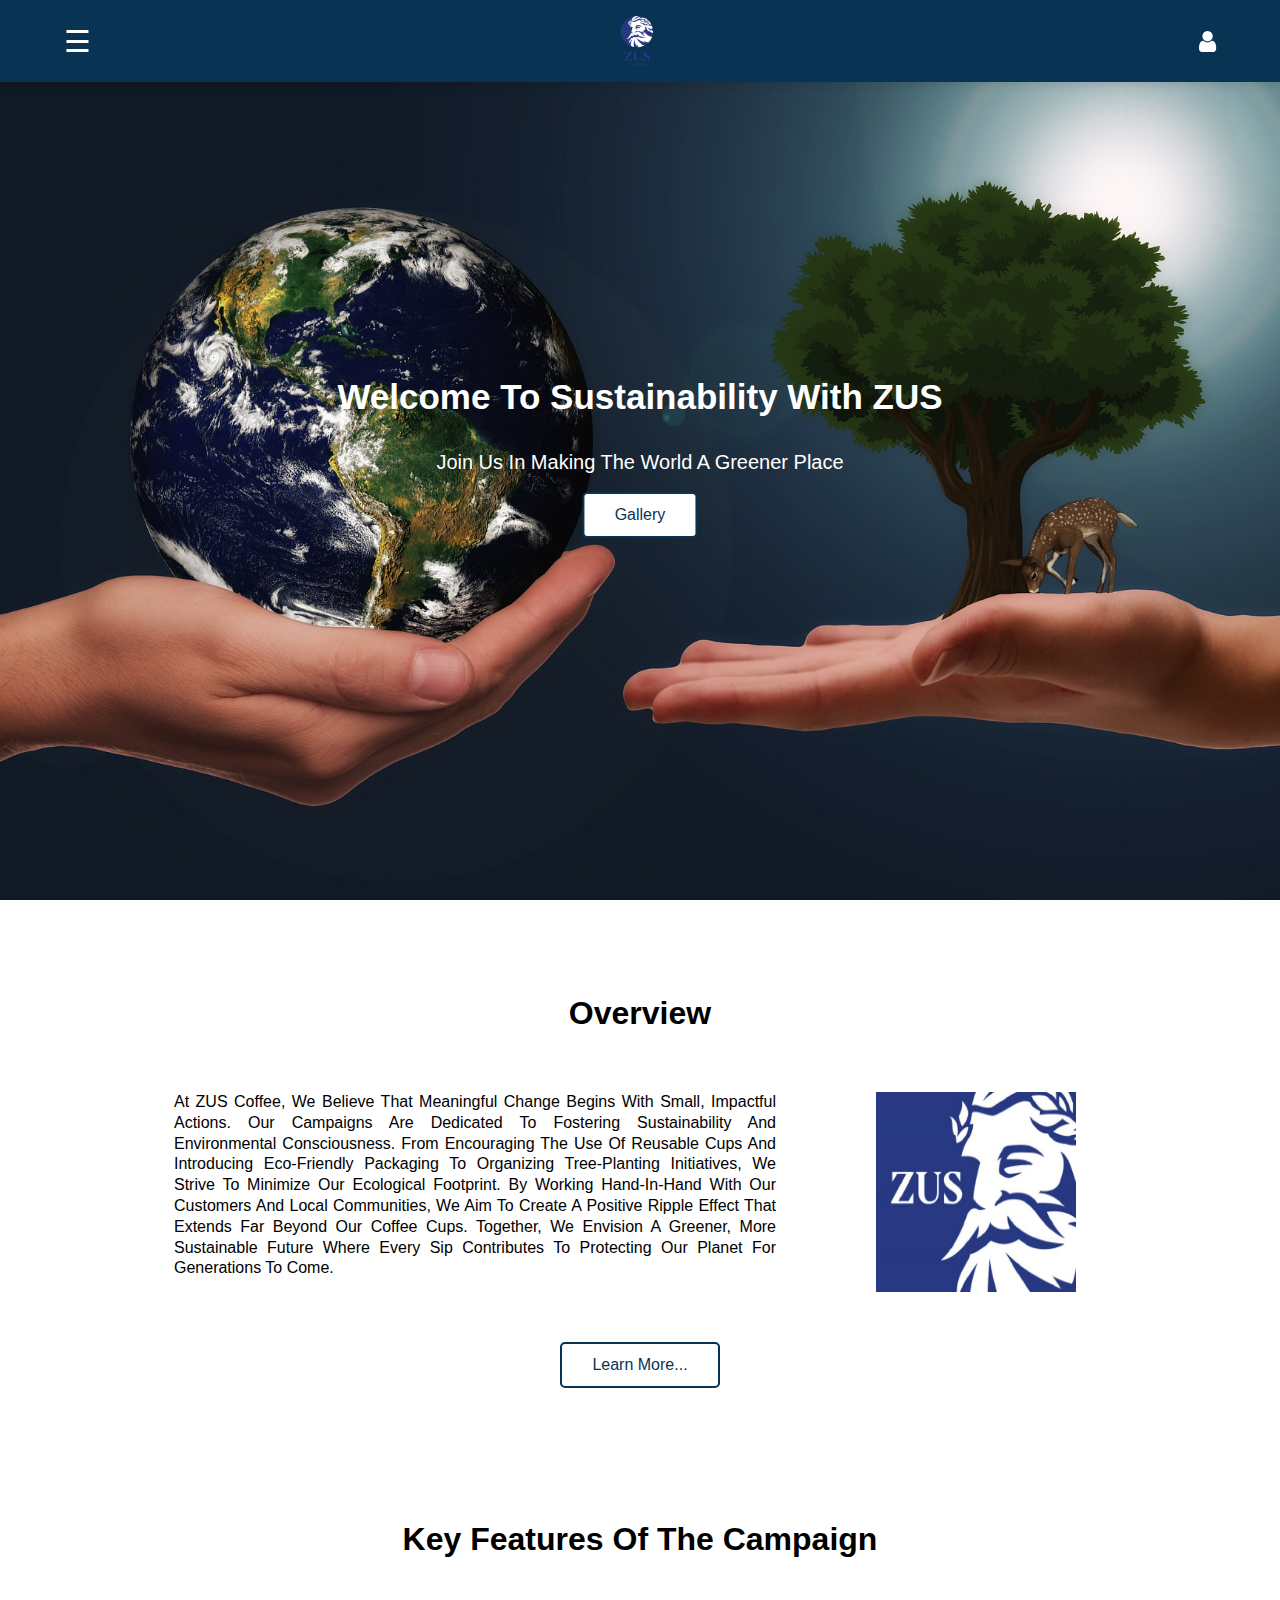
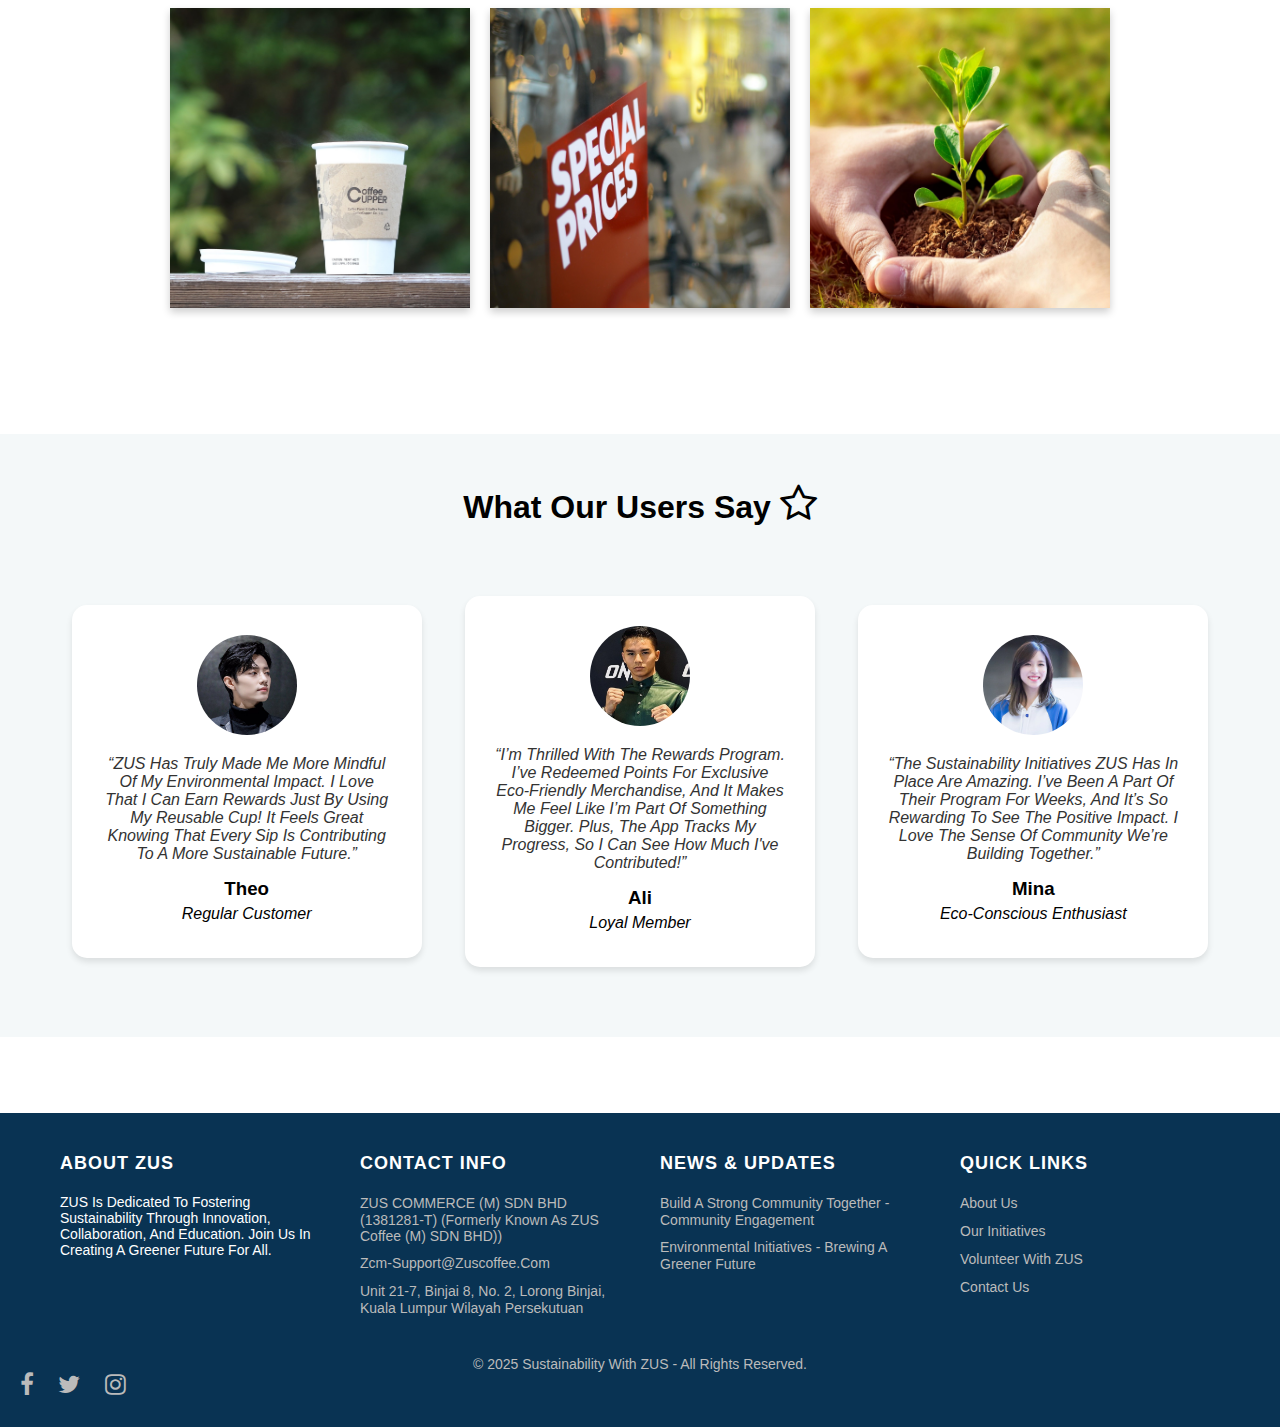
<file: index.html>
<html>
<head>
	<link rel="stylesheet" href="header-footer.css">
	<link href="https://fonts.googleapis.com/css2?family=Roboto:wght@400;700&display=swap" rel="stylesheet">
	<link rel="stylesheet" href="https://cdnjs.cloudflare.com/ajax/libs/font-awesome/4.7.0/css/font-awesome.min.css">
	<title>Sustainability with ZUS</title>
	<style>
		body {
            font-family: 'Roboto', sans-serif;
        }
	
		.hero-image {
		  background-image: url("header.jpg");
		  height: 100%;
		  background-position: center;
		  background-repeat: no-repeat;
		  background-size: cover;
		  position: relative;
		}

		.hero-text {
		  text-align: center;
		  position: absolute;
		  top: 50%;
		  left: 50%;
		  transform: translate(-50%, -50%);
		  color: white;
		}

		.gallery-btn {
			font-size: 16px; 
			padding: 12px 30px;
			background-color: #fff; 
			color: #093353; 
			border: 2px solid #093353; 
			border-radius: 5px;
			cursor: pointer;
			transition: all 0.3s ease-in-out;
		}

		.gallery-btn:hover {
			background-color: #093353; 
			color: white; 
			transform: scale(1.05);
			box-shadow: 0 5px 15px rgba(0, 0, 0, 0.2);
		}

        .flip-card-container {
          display: flex;
          justify-content: center;
          gap: 20px;
          margin: 50px 0;
        }

        .flip-card {
          background-color: transparent;
          width: 300px;
          height: 300px;
          perspective: 1000px;
        }

        .flip-card-inner {
          position: relative;
          width: 100%;
          height: 100%;
          text-align: center;
          transition: transform 0.6s;
          transform-style: preserve-3d;
          box-shadow: 0 4px 8px 0 rgba(0,0,0,0.2);
        }

        .flip-card:hover .flip-card-inner {
          transform: rotateY(180deg);
        }

    .flip-card-front, .flip-card-back {
       position: absolute;
       width: 100%;
       height: 100%;
       -webkit-backface-visibility: hidden;
       backface-visibility: hidden;
   }

    .flip-card-back {
		background: linear-gradient(to bottom, #ffffff, #f0f0f0);
		color: #333; 
		font-size: 14px;
		line-height: 1.5; 
		font-family: 'Roboto', sans-serif; 
		font-weight: 300; 
		padding: 20px; 
		border-radius: 8px; 
		box-shadow: 0px 4px 8px rgba(0, 0, 0, 0.1);
	}


    .flip-card-back {
		background-color: #2980b9;
        color: #333;
        transform: rotateY(180deg);
    }
		
	.row {
		display: flex; 
		gap: 20px; 
		justify-content: center; 
		padding: 20px; 
	}

    .column {
        padding: 40px;
        height: 300px; 
    }

    .left {
        width: 55%;
        background-color: #fff;
        color: black; 
		line-height: 1.3em
    }

    .right {
        width: 25%;
        background-color: #fff;
        color: black;
    }
		
		#div1 {
	  font-size:40px;
	}
	
	.review-card {
        transition: transform 0.3s ease;
    }

    .review-card:hover {
        transform: translateY(-10px);
    } 
	</style>
</head>

<body>
	<header>
		<div id="myNav" class="overlay">
			<a href="javascript:void(0)" class="closebtn" onclick="closeNav()">&times;</a>
			<div class="overlay-content">
				<a href="aboutus.html">About</a>
				<a href="initiatives.html">Our Initiatives</a>
				<a href="rewardprograms.html">Reward</a>
				<a href="contact.html">Contact</a>
			</div>
		</div>

		<span style="font-size:30px;cursor:pointer;color:white;" onclick="openNav()">&#9776;</span>

		<script>
			function openNav() {
				document.getElementById("myNav").style.height = "100%";
			}

			function closeNav() {
				document.getElementById("myNav").style.height = "0%";
			}
		</script>

		<div class="logo">
		<a href="index.html">
        <img src="Logo.png" alt="ZUS Coffee Logo">
		</a>
		</div>

		<div class="icons">
			<i class="fa fa-user"></i>
		</div>
		
	</header>
	
	<div class="hero-image">
		<div class="hero-text">
			<h1 style="font-size:35px; line-height: 2em;">Welcome to Sustainability with ZUS</h1>
			<p style="font-size:20px; line-height: 3em;">Join us in making the world a greener place</p>
			<a href="gallery.html">
            <button class="gallery-btn">Gallery</button>
        </a>
		</div>
	</div><br><br><br><br><br>

    <h2 style="color: black; font-size: 2rem; text-align: center;">Overview</h2>

    <div class="row">
    <div class="column left" style="text-align: justify">
        <p>At ZUS Coffee, we believe that meaningful change begins with small, impactful actions.
		Our campaigns are dedicated to fostering sustainability and environmental consciousness.
		From encouraging the use of reusable cups and introducing eco-friendly packaging to organizing 
		tree-planting initiatives, we strive to minimize our ecological footprint. By working hand-in-hand with 
		our customers and local communities, we aim to create a positive ripple effect that extends far beyond our 
		coffee cups. Together, we envision a greener, more sustainable future where every sip contributes to protecting 
		our planet for generations to come.</p>
    </div>
    <div class="column right">
        <div>
	        <img src="logo.jpg" alt="Avatar" style="width:200px;height:200px;">
	      </div>
    </div>
    </div>
	
	<div class="container" style="margin-top: -30px; display: flex; justify-content: center; align-items: center;">
    <a href="https://zuscoffee.com/our-story/" target="_blank">
        <button class="gallery-btn">Learn more...</button>
    </a>
	</div>
	
	<br><br><br><br><br><br><br>

	<h3 style="color: black; font-size: 2rem; text-align: center;">Key Features of the Campaign</h3>

	<div class="flip-card-container">
	  <div class="flip-card">
	    <div class="flip-card-inner">
	      <div class="flip-card-front">
	        <img src="paper cup.jpg" alt="cup" style="width:300px;height:300px;">
	      </div>
	      <div class="flip-card-back">
	        <h1 style="color: black; font-size: 1.5rem; text-align: center; margin-bottom: 20px;">Eco-Friendly Packaging</h1><br><br> 
	        <p>We’re transitioning to 100% biodegradable and recyclable materials to reduce waste.</p> 
	      </div>
	    </div>
	  </div>

	  <div class="flip-card">
	    <div class="flip-card-inner">
	      <div class="flip-card-front">
	        <img src="rebate.jpg" alt="cash" style="width:300px;height:300px;">
	      </div>
	      <div class="flip-card-back">
	        <h1>Reusable Incentives</h1><br><br> 
	        <p>Enjoy discounts and rewards when you bring your reusable cups or tumblers.</p> 
	      </div>
	    </div>
	  </div>

	  <div class="flip-card">
	    <div class="flip-card-inner">
	      <div class="flip-card-front">
	        <img src="plant.jpg" alt="tree" style="width:300px;height:300px;">
	      </div>
	      <div class="flip-card-back">
	        <h1>Community Engagement</h1><br><br> 
	        <p>Participate in workshops, clean-up drives, and tree-planting events to make a tangible difference.</p>
	      </div>
	    </div>
	  </div>
	</div><br><br><br><br>
	
	<table width="100%" cellspacing="0" cellpadding="0" style="text-align: center; background-color: #f4f8f9; padding: 50px;">
    <tr>
        <td colspan="3" style="padding-bottom: 50px;">
            <h2 style="color: black; font-size: 2rem; margin: 0;">What Our Users Say    <div id="div1" class="fa"></div></h2>
			
	<script>
	function ratestar() {
	  var a;
	  a = document.getElementById("div1");
	  a.innerHTML = "&#xf006;";
	  setTimeout(function () {
		  a.innerHTML = "&#xf123;";
		}, 1000);
	  setTimeout(function () {
		  a.innerHTML = "&#xf005;";
		}, 2000);
	}
	ratestar();
	setInterval(ratestar, 3000);
	</script>
	
        </td>
    </tr>
    <tr>
        <td style="padding: 20px;" class="review-card">
            <div style="background-color: white; border-radius: 15px; box-shadow: 0 4px 6px rgba(0, 0, 0, 0.1); padding: 30px; max-width: 350px; margin: 0 auto;">
                <img src="xiaozhan.jpg" alt="Avatar" style="width: 100px; height: 100px; border-radius: 50%; margin-bottom: 20px;">
                <p style="font-style: italic; color: #333;">“ZUS has truly made me more mindful of my environmental impact. I love that I can earn rewards just by using my reusable cup! It feels great knowing that every sip is contributing to a more sustainable future.”</p>
                <h3 style="margin: 15px 0 5px; color: black;">Theo</h3>
				<p style="color: black; margin: 5px 0; font-style: italic;">Regular Customer</p>
            </div>
        </td>
        <td style="padding: 20px;" class="review-card">
            <div style="background-color: white; border-radius: 15px; box-shadow: 0 4px 6px rgba(0, 0, 0, 0.1); padding: 30px; max-width: 350px; margin: 0 auto;">
                <img src="JOJO.jpg" alt="Avatar" style="width: 100px; height: 100px; border-radius: 50%; margin-bottom: 20px;">
                <p style="font-style: italic; color: #333;">“I’m thrilled with the rewards program. I’ve redeemed points for exclusive eco-friendly merchandise, and it makes me feel like I’m part of something bigger. Plus, the app tracks my progress, so I can see how much I've contributed!”</p>
                <h3 style="margin: 15px 0 5px; color: black;">Ali</h3>
                <p style="color: black; margin: 5px 0; font-style: italic;">Loyal Member</p>
            </div>
        </td>
        <td style="padding: 20px;" class="review-card">
            <div style="background-color: white; border-radius: 15px; box-shadow: 0 4px 6px rgba(0, 0, 0, 0.1); padding: 30px; max-width: 350px; margin: 0 auto;">
                <img src="mina.jpg" alt="Avatar" style="width: 100px; height: 100px; border-radius: 50%; margin-bottom: 20px;">
                <p style="font-style: italic; color: #333;">“The sustainability initiatives ZUS has in place are amazing. I’ve been a part of their program for weeks, and it’s so rewarding to see the positive impact. I love the sense of community we’re building together.”</p>
                <h3 style="margin: 15px 0 5px; color: black;">Mina</h3>
                <p style="color: black; margin: 5px 0; font-style: italic;">Eco-conscious Enthusiast</p>
            </div>
        </td>
    </tr>
</table>
<br><br><br><br>

	<footer class="footer">
    <div class="footer-container">
        <div class="footer-column">
            <h3>About ZUS</h3>
            <p style="font-size: 14px">ZUS is dedicated to fostering sustainability through innovation, collaboration, and education. Join us in creating a greener future for all.</p>
        </div>

        <div class="footer-column">
			<h3>Contact Info</h3>
            <ul>
                <li><a href="#">ZUS COMMERCE (M) SDN BHD (1381281-T)
				(Formerly known as ZUS Coffee (M) SDN BHD))</a></li>
                <li><a href="#">zcm-support@zuscoffee.com</a></li>
                <li><a href="#">Unit 21-7, Binjai 8, No. 2, Lorong Binjai, Kuala Lumpur Wilayah Persekutuan</a></li>
            </ul>
        </div>

        <div class="footer-column">
            <h3>News & Updates</h3>
            <ul>
                <li><a href="https://zuscoffee.com/social-impact/community-engagement/" target="_blank">Build A Strong Community Together - Community Engagement</a></li>
                <li><a href="https://zuscoffee.com/social-impact/environmental-initiatives/" target="_blank">Environmental Initiatives - Brewing A Greener Future</a></li>
            </ul>
        </div>

        <div class="footer-column">
            <h3>Quick Links</h3>
            <ul>
                <li><a href="#">About Us</a></li>
                <li><a href="#">Our Initiatives</a></li>
                <li><a href="#">Volunteer with ZUS</a></li>
                <li><a href="#">Contact Us</a></li>
            </ul>
        </div>
    </div>
    
    <div class="footer-bottom">
        &copy; 2025 Sustainability with ZUS - All rights reserved.
    </div>
    
    <div class="social-media">
		<a href="https://www.tiktok.com/@zuscoffee" target="_blank" class="fa fa-facebook"></a>
		<a href="https://www.facebook.com/ZUSCoffeeMY/" target="_blank" class="fa fa-twitter"></a>
		<a href="https://www.instagram.com/zus.coffee" target="_blank" class="fa fa-instagram"></a>
    </div>
</footer>
	
		<button onclick="topFunction()" id="myBtn" title="Go to top"><i class="fa fa-arrow-up"></i></button>
	
	<script>
		let mybutton = document.getElementById("myBtn");

		window.onscroll = function() {scrollFunction()};

		function scrollFunction() {
		  if (document.body.scrollTop > 20 || document.documentElement.scrollTop > 20) {
			mybutton.style.display = "block";
		  } else {
			mybutton.style.display = "none";
		  }
		}

		function topFunction() {
		  document.body.scrollTop = 0;
		  document.documentElement.scrollTop = 0;
		}
		</script>
	
</body>
</html>
</file>
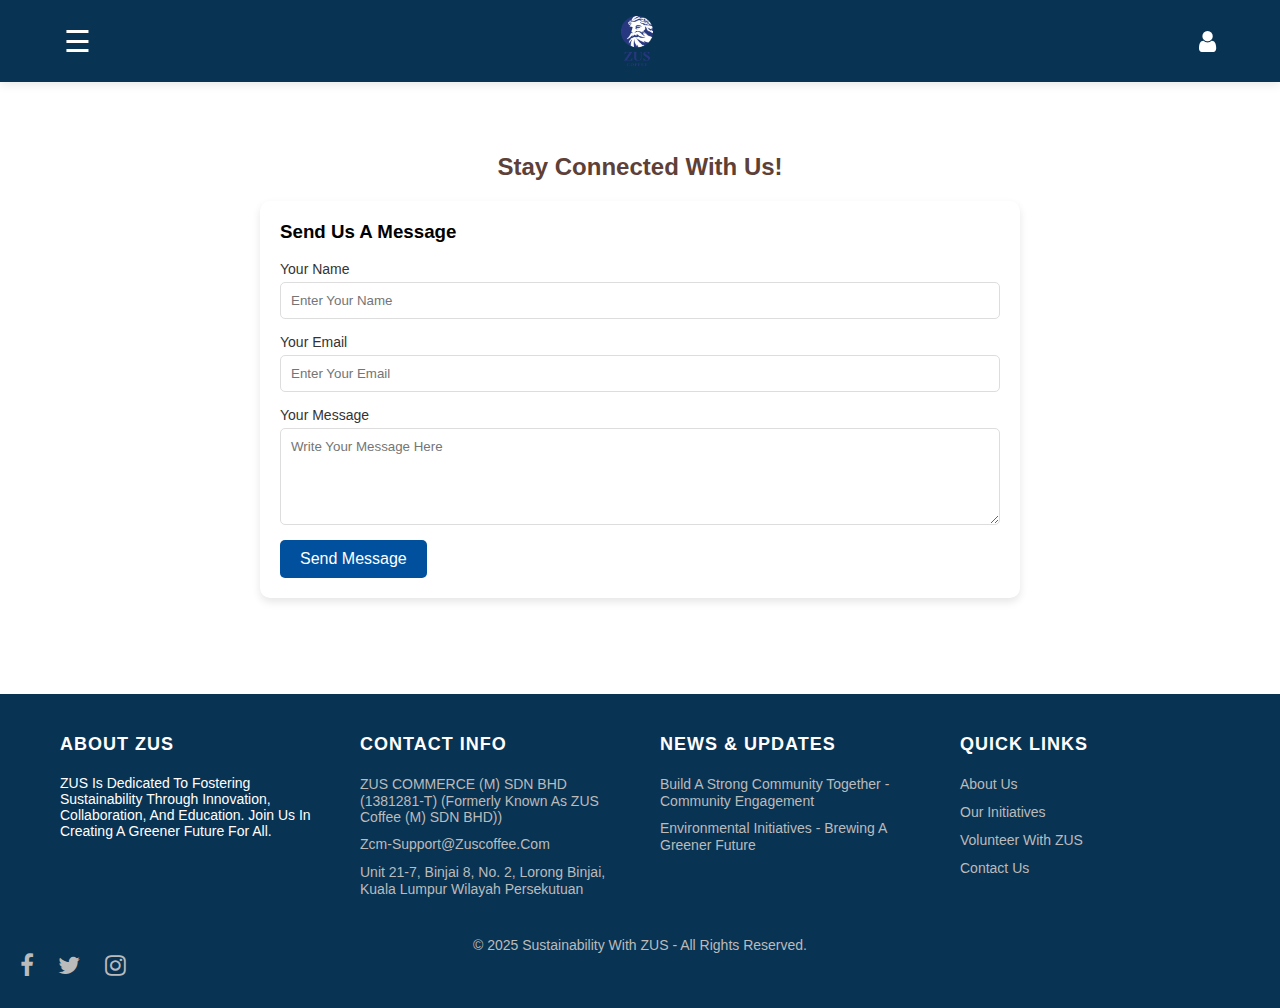
<file: contact.html>
<html>
<head>
	<link rel="stylesheet" href="header-footer.css">
	<link href="https://fonts.googleapis.com/css2?family=Roboto:wght@400;700&display=swap" rel="stylesheet">
	<link rel="stylesheet" href="https://cdnjs.cloudflare.com/ajax/libs/font-awesome/4.7.0/css/font-awesome.min.css">
	<title>Contact Us - ZUS Coffee</title>
	<style>
	
		.container {
		  padding: 20px;
		  max-width: 800px;
		  margin: 0 auto;
		  text-align: center;
		}

		.container h2 {
		  font-size: 24px;
		  color: #5D4037;
		  margin-bottom: 20px;
		}

		.contact-form {
		  background-color: white;
		  padding: 20px;
		  border-radius: 10px;
		  box-shadow: 0 4px 8px rgba(0, 0, 0, 0.1);
		  text-align: left;
		}

		.contact-form label {
		  display: block;
		  margin-bottom: 5px;
		  font-size: 14px;
		  color: #333;
		}

		.contact-form input, .contact-form textarea {
		  width: 100%;
		  padding: 10px;
		  margin-bottom: 15px;
		  border: 1px solid #ddd;
		  border-radius: 5px;
		}

		.contact-form button {
		  background-color: #00509E;
		  color: white;
		  padding: 10px 20px;
		  border: none;
		  border-radius: 5px;
		  cursor: pointer;
		  font-size: 16px;
		}

		.contact-form button:hover {
		  background-color: #003366;
		}
		</style>
</head>

<body>
  <header>
		<div id="myNav" class="overlay">
			<a href="javascript:void(0)" class="closebtn" onclick="closeNav()">&times;</a>
			<div class="overlay-content">
				<a href="index.html">Home</a>
				<a href="aboutus.html">About</a>
				<a href="initiatives.html">Our Initiatives</a>
				<a href="rewardprograms.html">Reward</a>
				<a href="contact.html">Contact</a>
			</div>
		</div>

		<span style="font-size:30px;cursor:pointer;color:white;" onclick="openNav()">&#9776;</span>

		<script>
			function openNav() {
				document.getElementById("myNav").style.height = "100%";
			}

			function closeNav() {
				document.getElementById("myNav").style.height = "0%";
			}
		</script>

		<div class="logo">
		<a href="index.html">
        <img src="Logo.png" alt="ZUS Coffee Logo">
		</a>
		</div>

		<div class="icons">
			<i class="fa fa-user"></i>
		 </div>
	</header><br><br><br><br><br><br><br>
	
	<div class="container">
    <h2>Stay Connected with Us!</h2>
	
	 <!-- Contact Form -->
    <div class="contact-form">
      <h3>Send Us a Message</h3><br>
      <form action="mailto:example@zuscoffee.com" method="post" enctype="text/plain">
        <label for="name">Your Name</label>
        <input type="text" id="name" name="name" placeholder="Enter your name" required>

        <label for="email">Your Email</label>
        <input type="email" id="email" name="email" placeholder="Enter your email" required>

        <label for="message">Your Message</label>
        <textarea id="message" name="message" rows="5" placeholder="Write your message here" required></textarea>

        <button type="submit">Send Message</button>
      </form>
    </div>
  </div><br><br><br><br>
  
  <footer class="footer">
    <div class="footer-container">
        <div class="footer-column">
            <h3>About ZUS</h3>
            <p style="font-size: 14px">ZUS is dedicated to fostering sustainability through 
			innovation, collaboration, and education. Join us in creating a greener future for all.</p>
        </div>

        <div class="footer-column">
			<h3>Contact Info</h3>
            <ul>
                <li><a href="#">ZUS COMMERCE (M) SDN BHD (1381281-T)
				(Formerly known as ZUS Coffee (M) SDN BHD))</a></li>
                <li><a href="#">zcm-support@zuscoffee.com</a></li>
                <li><a href="#">Unit 21-7, Binjai 8, No. 2, Lorong Binjai, Kuala Lumpur Wilayah Persekutuan</a></li>
            </ul>
        </div>

        <div class="footer-column">
            <h3>News & Updates</h3>
            <ul>
                <li><a href="https://zuscoffee.com/social-impact/community-engagement/" target="_blank">Build A Strong Community Together - Community Engagement</a></li>
                <li><a href="https://zuscoffee.com/social-impact/environmental-initiatives/" target="_blank">Environmental Initiatives - Brewing A Greener Future</a></li>
            </ul>
        </div>

        <div class="footer-column">
            <h3>Quick Links</h3>
            <ul>
                <li><a href="#">About Us</a></li>
                <li><a href="#">Our Initiatives</a></li>
                <li><a href="#">Volunteer with ZUS</a></li>
                <li><a href="#">Contact Us</a></li>
            </ul>
        </div>
    </div>
    
    <div class="footer-bottom">
            &copy; 2025 Sustainability with ZUS - All rights reserved.
        </div>
		
        <div class="social-media">
           <div class="social-media">
			<a href="https://www.tiktok.com/@zuscoffee" target="_blank" class="fa fa-facebook"></a>
			<a href="https://www.facebook.com/ZUSCoffeeMY/" target="_blank" class="fa fa-twitter"></a>
			<a href="https://www.instagram.com/zus.coffee" target="_blank" class="fa fa-instagram"></a>
			</div>
        </div>
    </footer>
	
		<button onclick="topFunction()" id="myBtn" title="Go to top"><i class="fa fa-arrow-up"></i></button>
	
	<script>
		// Get the button
		let mybutton = document.getElementById("myBtn");

		// When the user scrolls down 20px from the top of the document, show the button
		window.onscroll = function() {scrollFunction()};

		function scrollFunction() {
		  if (document.body.scrollTop > 20 || document.documentElement.scrollTop > 20) {
			mybutton.style.display = "block";
		  } else {
			mybutton.style.display = "none";
		  }
		}

		// When the user clicks on the button, scroll to the top of the document
		function topFunction() {
		  document.body.scrollTop = 0;
		  document.documentElement.scrollTop = 0;
		}
		</script>
		
</body>
</html>
</file>
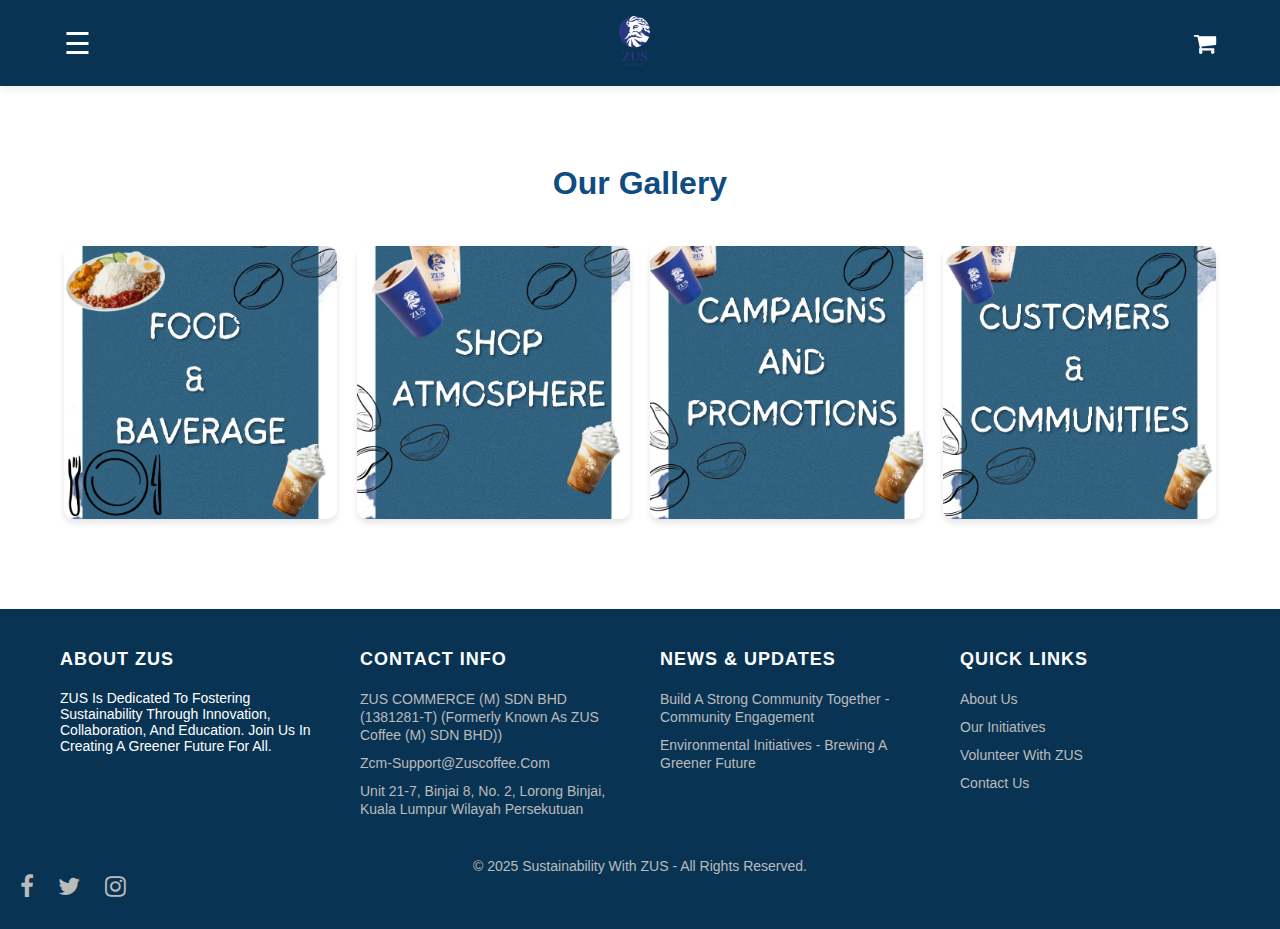
<file: gallery.html>
<!DOCTYPE html>
<html>
<head>
	<link rel="stylesheet" href="header-footer.css">
	<link href="https://fonts.googleapis.com/css2?family=Roboto:wght@400;700&display=swap" rel="stylesheet">
    <title>Zus Coffee - Gallery</title>
    <link rel="stylesheet" href="https://cdnjs.cloudflare.com/ajax/libs/font-awesome/4.7.0/css/font-awesome.min.css">
    <style>
        .gallery-section {
            text-align: center;
            padding: 2rem 5%;
        }

        .gallery-title {
            font-size: 2rem;
            color: #0F4C81;
            margin-bottom: 1.5rem;
        }

        .gallery-container {
            display: grid;
            grid-template-columns: repeat(auto-fit, minmax(250px, 1fr));
            gap: 20px;
            padding: 20px 0;
        }

        /* Flipping Effect */
        .gallery-item {
            perspective: 1000px; /* Enables the 3D effect */
        }

        .flip-card {
            position: relative;
            width: 100%;
            padding-top: 100%; /* Aspect ratio */
            transform-style: preserve-3d;
            transition: transform 0.6s;
        }

        .gallery-item:hover .flip-card {
            transform: rotateY(180deg);
        }

        .flip-card-front, .flip-card-back {
            position: absolute;
            top: 0;
            left: 0;
            width: 100%;
            height: 100%;
            backface-visibility: hidden;
            border-radius: 10px;
            overflow: hidden;
            box-shadow: 0 4px 6px rgba(0, 0, 0, 0.1);
        }

        .flip-card-front img {
            width: 100%;
            height: 100%;
            object-fit: cover;
        }

        .flip-card-back {
            background-color: #0F4C81;
            color: white;
            display: flex;
            justify-content: center;
            align-items: center;
            transform: rotateY(180deg);
        }

        .flip-card-back p {
            font-size: 1.2rem;
            text-align: center;
            padding: 0 10px;
        }

    </style>
</head>

<body>
    <header>
		<!-- Navigation Menu -->
		<div id="myNav" class="overlay">
			<a href="javascript:void(0)" class="closebtn" onclick="closeNav()">&times;</a>
			<div class="overlay-content">
				<a href="index.html">Home</a>
				<a href="aboutus.html">About</a>
				<a href="initiatives.html">Our Initiatives</a>
				<a href="rewardprograms.html">Reward</a>
				<a href="contact.html">Contact</a>
			</div>
		</div>

		<span style="font-size:30px;cursor:pointer;color:white;" onclick="openNav()">&#9776;</span>

		<script>
			function openNav() {
				document.getElementById("myNav").style.height = "100%";
			}

			function closeNav() {
				document.getElementById("myNav").style.height = "0%";
			}
		</script>

		<div class="logo">
		<a href="index.html">
        <img src="Logo.png" alt="ZUS Coffee Logo">
		</a>
		</div>

		<div class="icons">
			<i class="fa fa-shopping-cart"></i>
		</div>
	</header><br><br><br><br><br><br><br>

    <section class="gallery-section">
        <h1 class="gallery-title">Our Gallery</h1>
        <div class="gallery-container">
            <div class="gallery-item">
                <a href="page-1.html">
                    <div class="flip-card">
                        <div class="flip-card-front">
                            <img src="gallery/gallery1.jpg" alt="Coffee Image 1">
                        </div>
                        <div class="flip-card-back">
                            <p>Explore more about Zus Coffee Foods and Beverage</p>
                        </div>
                    </div>
                </a>
            </div>
            <div class="gallery-item">
                <a href="page-2.html">
                    <div class="flip-card">
                        <div class="flip-card-front">
                            <img src="gallery/gallery2.jpg" alt="Coffee Image 2">
                        </div>
                        <div class="flip-card-back">
                            <p>Explore more about Zus Coffee Shop Atmosphere</p>
                        </div>
                    </div>
                </a>
            </div>
            <div class="gallery-item">
                <a href="page-3.html">
                    <div class="flip-card">
                        <div class="flip-card-front">
                            <img src="gallery/gallery3.jpg" alt="Coffee Image 3">
                        </div>
                        <div class="flip-card-back">
                            <p>Explore more about Zus Coffee Campaigns and Promotions</p>
                        </div>
                    </div>
                </a>
            </div>
            <div class="gallery-item">
                <a href="page-4.html">
                    <div class="flip-card">
                        <div class="flip-card-front">
                            <img src="gallery/gallery4.jpg" alt="Coffee Image 4">
                        </div>
                        <div class="flip-card-back">
                            <p>Explore more about Customers and Communities</p>
                        </div>
                    </div>
                </a>
            </div>
        </div>
		</section><br><br>
		
<footer class="footer">
    <div class="footer-container">
        <div class="footer-column">
            <h3>About ZUS</h3>
            <p style="font-size: 14px">ZUS is dedicated to fostering sustainability through 
			innovation, collaboration, and education. Join us in creating a greener future for all.</p>
        </div>

        <div class="footer-column">
			<h3>Contact Info</h3>
            <ul>
                <li><a href="#">ZUS COMMERCE (M) SDN BHD (1381281-T)
				(Formerly known as ZUS Coffee (M) SDN BHD))</a></li>
                <li><a href="#">zcm-support@zuscoffee.com</a></li>
                <li><a href="#">Unit 21-7, Binjai 8, No. 2, Lorong Binjai, Kuala Lumpur Wilayah Persekutuan</a></li>
            </ul>
        </div>

        <div class="footer-column">
            <h3>News & Updates</h3>
            <ul>
                <li><a href="https://zuscoffee.com/social-impact/community-engagement/" target="_blank">Build A Strong Community Together - Community Engagement</a></li>
                <li><a href="https://zuscoffee.com/social-impact/environmental-initiatives/" target="_blank">Environmental Initiatives - Brewing A Greener Future</a></li>
            </ul>
        </div>

        <div class="footer-column">
            <h3>Quick Links</h3>
            <ul>
                <li><a href="#">About Us</a></li>
                <li><a href="#">Our Initiatives</a></li>
                <li><a href="#">Volunteer with ZUS</a></li>
                <li><a href="#">Contact Us</a></li>
            </ul>
        </div>
    </div>
    
    <div class="footer-bottom">
            &copy; 2025 Sustainability with ZUS - All rights reserved.
        </div>
		
        <div class="social-media">
           <div class="social-media">
			<a href="https://www.tiktok.com/@zuscoffee" target="_blank" class="fa fa-facebook"></a>
			<a href="https://www.facebook.com/ZUSCoffeeMY/" target="_blank" class="fa fa-twitter"></a>
			<a href="https://www.instagram.com/zus.coffee" target="_blank" class="fa fa-instagram"></a>
			</div>
        </div>
    </footer>
	
		<button onclick="topFunction()" id="myBtn" title="Go to top"><i class="fa fa-arrow-up"></i></button>
	
	<script>
		// Get the button
		let mybutton = document.getElementById("myBtn");

		// When the user scrolls down 20px from the top of the document, show the button
		window.onscroll = function() {scrollFunction()};

		function scrollFunction() {
		  if (document.body.scrollTop > 20 || document.documentElement.scrollTop > 20) {
			mybutton.style.display = "block";
		  } else {
			mybutton.style.display = "none";
		  }
		}

		// When the user clicks on the button, scroll to the top of the document
		function topFunction() {
		  document.body.scrollTop = 0;
		  document.documentElement.scrollTop = 0;
		}
		</script>
	
</body>
</html>
</file>
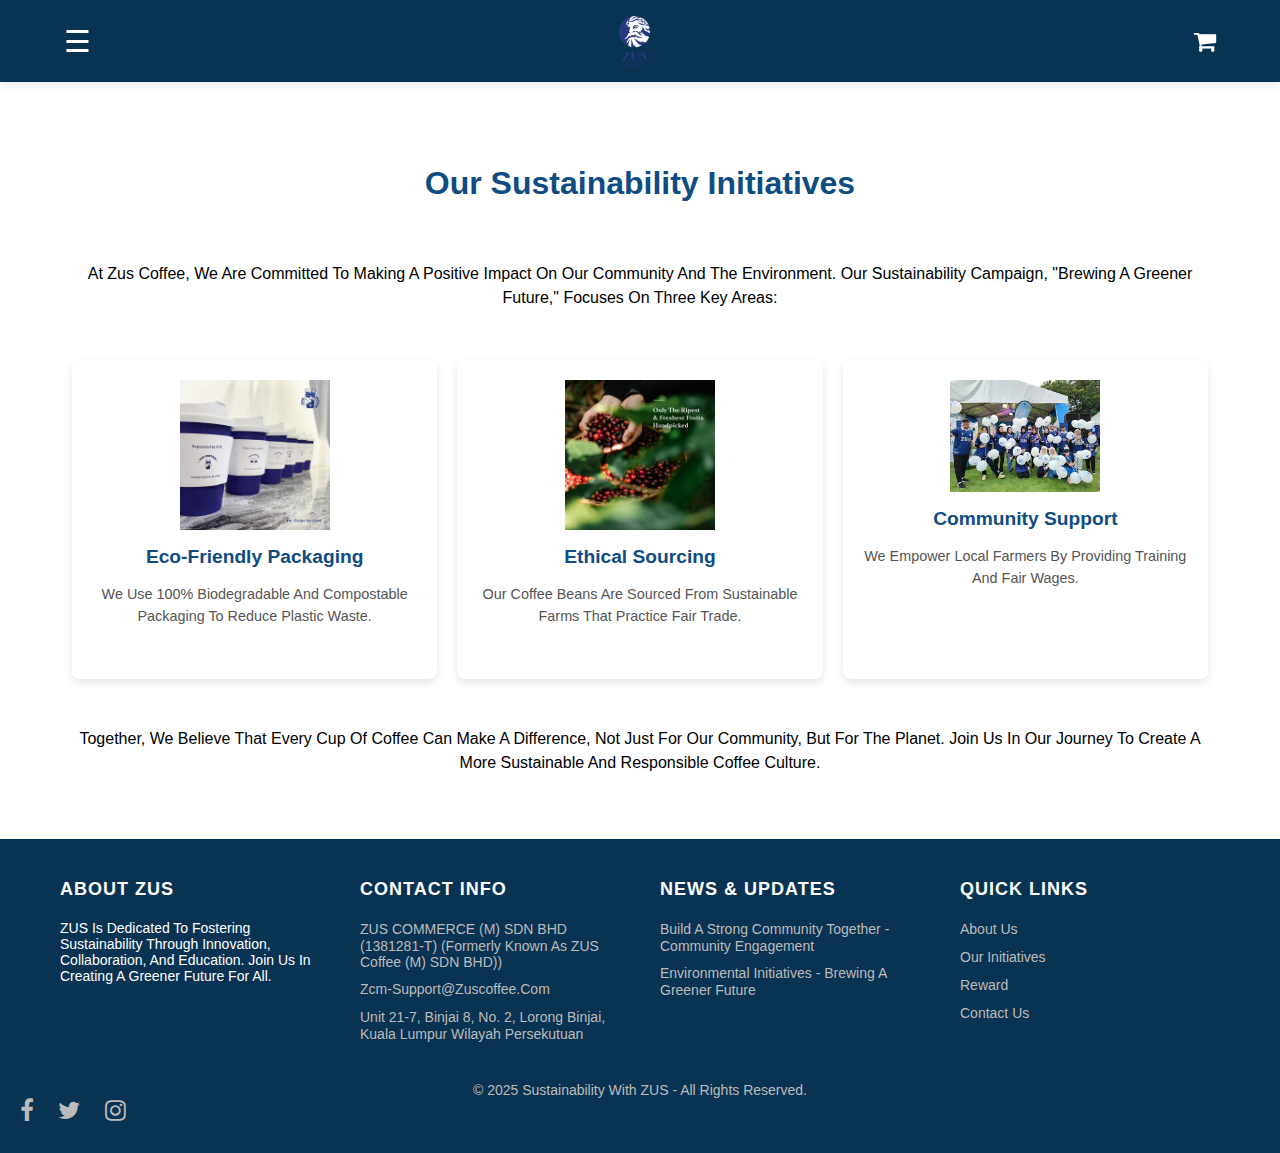
<file: initiatives.html>
<html>
<head>
	<link rel="stylesheet" href="header-footer.css">
	<link href="https://fonts.googleapis.com/css2?family=Roboto:wght@400;700&display=swap" rel="stylesheet">
    <link rel="stylesheet" href="https://cdnjs.cloudflare.com/ajax/libs/font-awesome/4.7.0/css/font-awesome.min.css">
	<title>Our Sustainability Initiatives - Zus Coffee</title>
    <style>
		.overlay {
			height: 0;
			width: 100%;
			position: fixed;
			top: 0;
			left: 0;
			background-color: rgba(0, 0, 0, 0.9);
			overflow-y: hidden;
			transition: 0.5s;
			z-index: 101;
		}

		.overlay-content {
			position: relative;
			top: 25%;
			width: 100%;
			text-align: center;
		}

		.overlay a {
			padding: 8px;
			font-size: 25px;
			color: #818181;
			display: block;
			transition: 0.3s;
		}

		.overlay a:hover {
			color: #f1f1f1;
		}

		.overlay .closebtn {
			position: absolute;
			top: 20px;
			right: 45px;
			font-size: 60px;
			color: white;
		}

		#myBtn {
		  display: none;
		  position: fixed;
		  bottom: 20px;
		  right: 30px;
		  z-index: 99;
		  font-size: 20px; /* Increase the font size for the arrow */
		  border: none;
		  outline: none;
		  background-color: black;
		  color: #fff;
		  cursor: pointer;
		  padding: 15px;
		  border-radius: 50%;
		}

		#myBtn:hover {
		  background-color: #fff;
		  color: black;
		}

		#myBtn i {
		  font-size: 14px; /* Adjust size of the arrow */
		}

        /* Initiative Section */
        .initiative-container {
            max-width: 1200px;
            margin: 0 auto;
            padding: 2rem;
            text-align: center;
        }

        .initiative-container h1 {
            font-size: 2rem;
            color: #0F4C81;
            margin-bottom: 1.5rem;
        }

        .initiative-container p {
            font-size: 1rem;
            line-height: 1.5;
            margin-bottom: 2rem;
        }

        .initiative-grid {
            display: grid;
            grid-template-columns: repeat(auto-fit, minmax(250px, 1fr));
            gap: 20px;
            margin-bottom: 3rem;
        }

        .initiative-card {
            background-color: white;
            padding: 20px;
            border-radius: 8px;
            box-shadow: 0px 4px 8px rgba(0, 0, 0, 0.1);
            text-align: center;
            transition: transform 0.3s ease, box-shadow 0.3s ease;
        }

        .initiative-card:hover {
            transform: translateY(-10px);
            box-shadow: 0px 8px 16px rgba(0, 0, 0, 0.2);
        }

        .initiative-card img {
            width: 100%;
            max-width: 150px;
            height: auto;
            margin-bottom: 1rem;
        }

        .initiative-card h3 {
            font-size: 1.2rem;
            color: #0F4C81;
            margin-bottom: 1rem;
        }

        .initiative-card p {
            font-size: 0.9rem;
            color: #555;
        }
      
    </style>
</head>

<body>
    <header>
		<!-- Navigation Menu -->
		<div id="myNav" class="overlay">
			<a href="javascript:void(0)" class="closebtn" onclick="closeNav()">&times;</a>
			<div class="overlay-content">
				<a href="index.html">Home</a>
				<a href="aboutus.html">About</a>
				<a href="initiatives.html">Our Initiatives</a>
				<a href="rewardprograms.html">Reward</a>
				<a href="contact.html">Contact</a>
			</div>
		</div>

		<span style="font-size:30px;cursor:pointer;color:white;" onclick="openNav()">&#9776;</span>

		<script>
			function openNav() {
				document.getElementById("myNav").style.height = "100%";
			}

			function closeNav() {
				document.getElementById("myNav").style.height = "0%";
			}
		</script>

		<div class="logo">
		<a href="index.html">
        <img src="Logo.png" alt="ZUS Coffee Logo">
		</a>
		</div>

		<div class="icons">
			<i class="fa fa-shopping-cart"></i>
		</div>
	</header><br><br><br><br><br><br><br>

    <!-- Initiative Section -->
    <section class="initiative-container">
        <h1>Our Sustainability Initiatives</h1><br><br>
        <p>
            At Zus Coffee, we are committed to making a positive impact on our community and the environment. 
            Our sustainability campaign, "Brewing a Greener Future," focuses on three key areas:
        </p><br>

        <div class="initiative-grid">
            <div class="initiative-card">
                <img src="gallery/initiative1.jpg" alt="Eco-Friendly Packaging">
                <h3>Eco-Friendly Packaging</h3>
                <p>We use 100% biodegradable and compostable packaging to reduce plastic waste.</p>
            </div>
            <div class="initiative-card">
                <img src="gallery/ethical-sourcing.jpg" alt="Ethical Sourcing">
                <h3>Ethical Sourcing</h3>
                <p>Our coffee beans are sourced from sustainable farms that practice fair trade.</p>
            </div>
            <div class="initiative-card">
                <img src="gallery/community-support.jpeg" alt="Community Support">
                <h3>Community Support</h3>
                <p>We empower local farmers by providing training and fair wages.</p>
            </div>
        </div>

        <p>
            Together, we believe that every cup of coffee can make a difference, not just for our community, but for the planet. 
            Join us in our journey to create a more sustainable and responsible coffee culture.
        </p>
    </section>

    <footer class="footer">
    <div class="footer-container">
        <div class="footer-column">
            <h3>About ZUS</h3>
            <p style="font-size: 14px">ZUS is dedicated to fostering sustainability through 
			innovation, collaboration, and education. Join us in creating a greener future for all.</p>
        </div>

        <div class="footer-column">
			<h3>Contact Info</h3>
            <ul>
                <li><a href="#">ZUS COMMERCE (M) SDN BHD (1381281-T)
				(Formerly known as ZUS Coffee (M) SDN BHD))</a></li>
                <li><a href="#">zcm-support@zuscoffee.com</a></li>
                <li><a href="#">Unit 21-7, Binjai 8, No. 2, Lorong Binjai, Kuala Lumpur Wilayah Persekutuan</a></li>
            </ul>
        </div>

        <div class="footer-column">
            <h3>News & Updates</h3>
            <ul>
                <li><a href="https://zuscoffee.com/social-impact/community-engagement/" target="_blank">Build A Strong Community Together - Community Engagement</a></li>
                <li><a href="https://zuscoffee.com/social-impact/environmental-initiatives/" target="_blank">Environmental Initiatives - Brewing A Greener Future</a></li>
            </ul>
        </div>

        <div class="footer-column">
            <h3>Quick Links</h3>
            <ul>
                <li><a href="#">About Us</a></li>
                <li><a href="#">Our Initiatives</a></li>
                <li><a href="#">Reward</a></li>
                <li><a href="#">Contact Us</a></li>
            </ul>
        </div>
    </div>
    
    <div class="footer-bottom">
            &copy; 2025 Sustainability with ZUS - All rights reserved.
        </div>
		
        <div class="social-media">
           <div class="social-media">
			<a href="https://www.tiktok.com/@zuscoffee" target="_blank" class="fa fa-facebook"></a>
			<a href="https://www.facebook.com/ZUSCoffeeMY/" target="_blank" class="fa fa-twitter"></a>
			<a href="https://www.instagram.com/zus.coffee" target="_blank" class="fa fa-instagram"></a>
			</div>
        </div>
    </footer>
	
		<button onclick="topFunction()" id="myBtn" title="Go to top"><i class="fa fa-arrow-up"></i></button>
	
	<script>
		// Get the button
		let mybutton = document.getElementById("myBtn");

		// When the user scrolls down 20px from the top of the document, show the button
		window.onscroll = function() {scrollFunction()};

		function scrollFunction() {
		  if (document.body.scrollTop > 20 || document.documentElement.scrollTop > 20) {
			mybutton.style.display = "block";
		  } else {
			mybutton.style.display = "none";
		  }
		}

		// When the user clicks on the button, scroll to the top of the document
		function topFunction() {
		  document.body.scrollTop = 0;
		  document.documentElement.scrollTop = 0;
		}
		</script>
	
</body>
</html>
</file>
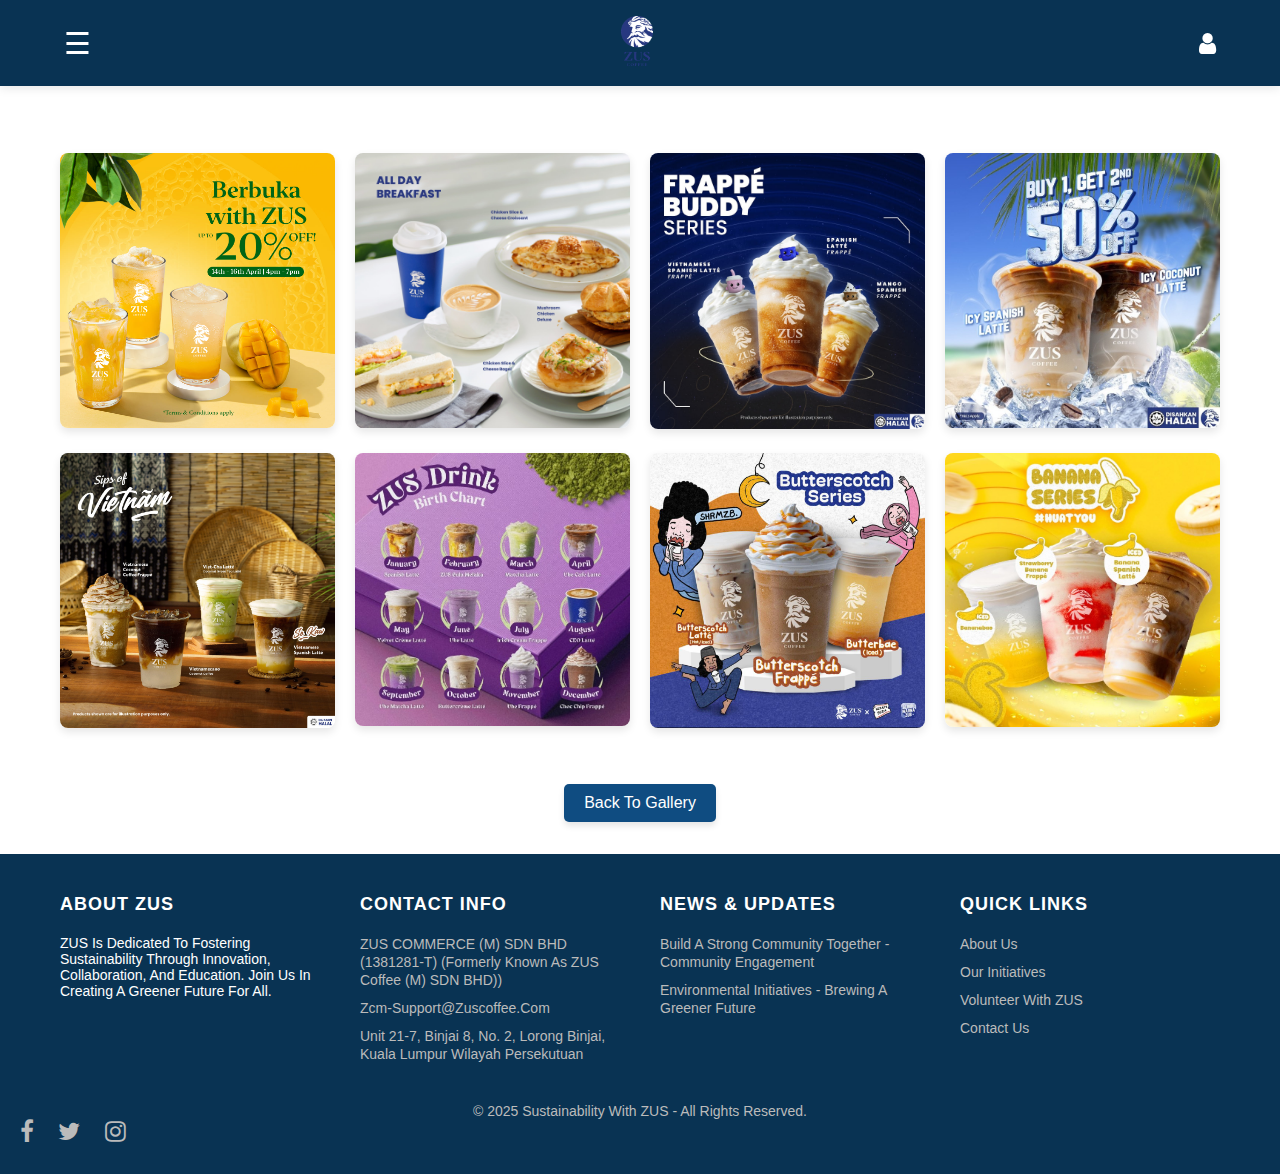
<file: page-1.html>
<!DOCTYPE html>
<html lang="en">
<head>
    <meta charset="UTF-8">
    <meta name="viewport" content="width=device-width, initial-scale=1.0">
    <title>Discover the Art of Latte - Zus Coffee</title>
	<link rel="stylesheet" href="header-footer.css">
	<link href="https://fonts.googleapis.com/css2?family=Roboto:wght@400;700&display=swap" rel="stylesheet">
    <link rel="stylesheet" href="https://cdnjs.cloudflare.com/ajax/libs/font-awesome/4.7.0/css/font-awesome.min.css">
    <style>
        
        /* Gallery Section */
        .gallery-page-container {
            display: grid;
            grid-template-columns: repeat(auto-fit, minmax(250px, 1fr));
            gap: 20px;
            padding: 20px;
            max-width: 1200px;
            margin: 0 auto;
        }

        .gallery-page-item img {
            width: 100%;
            height: auto;
            border-radius: 8px;
            box-shadow: 0px 4px 8px rgba(0, 0, 0, 0.1);
        }

        .back-button {
            display: inline-block;
            margin: 2rem auto;
            padding: 10px 20px;
            background-color: #0F4C81;
            color: white;
            text-decoration: none;
            font-size: 1rem;
            border-radius: 5px;
            text-align: center;
            box-shadow: 0 4px 6px rgba(0, 0, 0, 0.1);
            transition: background-color 0.3s ease, transform 0.3s ease;
        }

        .back-button:hover {
            background-color: #093353;
            transform: scale(1.05);
        }
    </style>
</head>

<body>
    <header>
		<!-- Navigation Menu -->
		<div id="myNav" class="overlay">
			<a href="javascript:void(0)" class="closebtn" onclick="closeNav()">&times;</a>
			<div class="overlay-content">
				<a href="index.html">Home</a>
				<a href="aboutus.html">About</a>
				<a href="initiatives.html">Our Initiatives</a>
				<a href="rewardprograms.html">Reward</a>
				<a href="contact.html">Contact</a>
			</div>
		</div>

		<span style="font-size:30px;cursor:pointer;color:white;" onclick="openNav()">&#9776;</span>

		<script>
			function openNav() {
				document.getElementById("myNav").style.height = "100%";
			}

			function closeNav() {
				document.getElementById("myNav").style.height = "0%";
			}
		</script>

		<div class="logo">
		<a href="index.html">
        <img src="Logo.png" alt="ZUS Coffee Logo">
		</a>
		</div>

		<div class="icons">
			<i class="fa fa-user"></i>
		 </div>
	</header><br><br><br><br><br><br><br>

    <section class="gallery-page-container">
        <div class="gallery-page-item">
            <img src="gallery/gallery1A.jpg" alt="Foods 1">
        </div>
        <div class="gallery-page-item">
            <img src="gallery/gallery1B.jpg" alt="Foods 2">
        </div>
        <div class="gallery-page-item">
            <img src="gallery/gallery1C.jpg" alt="Foods 3">
        </div>
        <div class="gallery-page-item">
            <img src="gallery/gallery1D.jpg" alt="Foods 4">
        </div>
        <div class="gallery-page-item">
            <img src="gallery/gallery1E.jpg" alt="Foods 5">
        </div>
        <div class="gallery-page-item">
            <img src="gallery/gallery1F.jpg" alt="Foods 6">
        </div>
        <div class="gallery-page-item">
            <img src="gallery/gallery1G.jpg" alt="Foods 7">
        </div>
        <div class="gallery-page-item">
            <img src="gallery/gallery1H.jpg" alt="Foods 8">
        </div>
    </section>

    <div style="text-align: center;">
        <a href="gallery.html" class="back-button">Back to Gallery</a>
    </div>

    <footer class="footer">
    <div class="footer-container">
        <div class="footer-column">
            <h3>About ZUS</h3>
            <p style="font-size: 14px">ZUS is dedicated to fostering sustainability through 
			innovation, collaboration, and education. Join us in creating a greener future for all.</p>
        </div>

        <div class="footer-column">
			<h3>Contact Info</h3>
            <ul>
                <li><a href="#">ZUS COMMERCE (M) SDN BHD (1381281-T)
				(Formerly known as ZUS Coffee (M) SDN BHD))</a></li>
                <li><a href="#">zcm-support@zuscoffee.com</a></li>
                <li><a href="#">Unit 21-7, Binjai 8, No. 2, Lorong Binjai, Kuala Lumpur Wilayah Persekutuan</a></li>
            </ul>
        </div>

        <div class="footer-column">
            <h3>News & Updates</h3>
            <ul>
                <li><a href="https://zuscoffee.com/social-impact/community-engagement/" target="_blank">Build A Strong Community Together - Community Engagement</a></li>
                <li><a href="https://zuscoffee.com/social-impact/environmental-initiatives/" target="_blank">Environmental Initiatives - Brewing A Greener Future</a></li>
            </ul>
        </div>

        <div class="footer-column">
            <h3>Quick Links</h3>
            <ul>
                <li><a href="#">About Us</a></li>
                <li><a href="#">Our Initiatives</a></li>
                <li><a href="#">Volunteer with ZUS</a></li>
                <li><a href="#">Contact Us</a></li>
            </ul>
        </div>
    </div>
    
    <div class="footer-bottom">
            &copy; 2025 Sustainability with ZUS - All rights reserved.
        </div>
		
        <div class="social-media">
           <div class="social-media">
			<a href="https://www.tiktok.com/@zuscoffee" target="_blank" class="fa fa-facebook"></a>
			<a href="https://www.facebook.com/ZUSCoffeeMY/" target="_blank" class="fa fa-twitter"></a>
			<a href="https://www.instagram.com/zus.coffee" target="_blank" class="fa fa-instagram"></a>
			</div>
        </div>
    </footer>
	
		<button onclick="topFunction()" id="myBtn" title="Go to top"><i class="fa fa-arrow-up"></i></button>
	
	<script>
		// Get the button
		let mybutton = document.getElementById("myBtn");

		// When the user scrolls down 20px from the top of the document, show the button
		window.onscroll = function() {scrollFunction()};

		function scrollFunction() {
		  if (document.body.scrollTop > 20 || document.documentElement.scrollTop > 20) {
			mybutton.style.display = "block";
		  } else {
			mybutton.style.display = "none";
		  }
		}

		// When the user clicks on the button, scroll to the top of the document
		function topFunction() {
		  document.body.scrollTop = 0;
		  document.documentElement.scrollTop = 0;
		}
		</script>
	
</body>
</html>
</file>
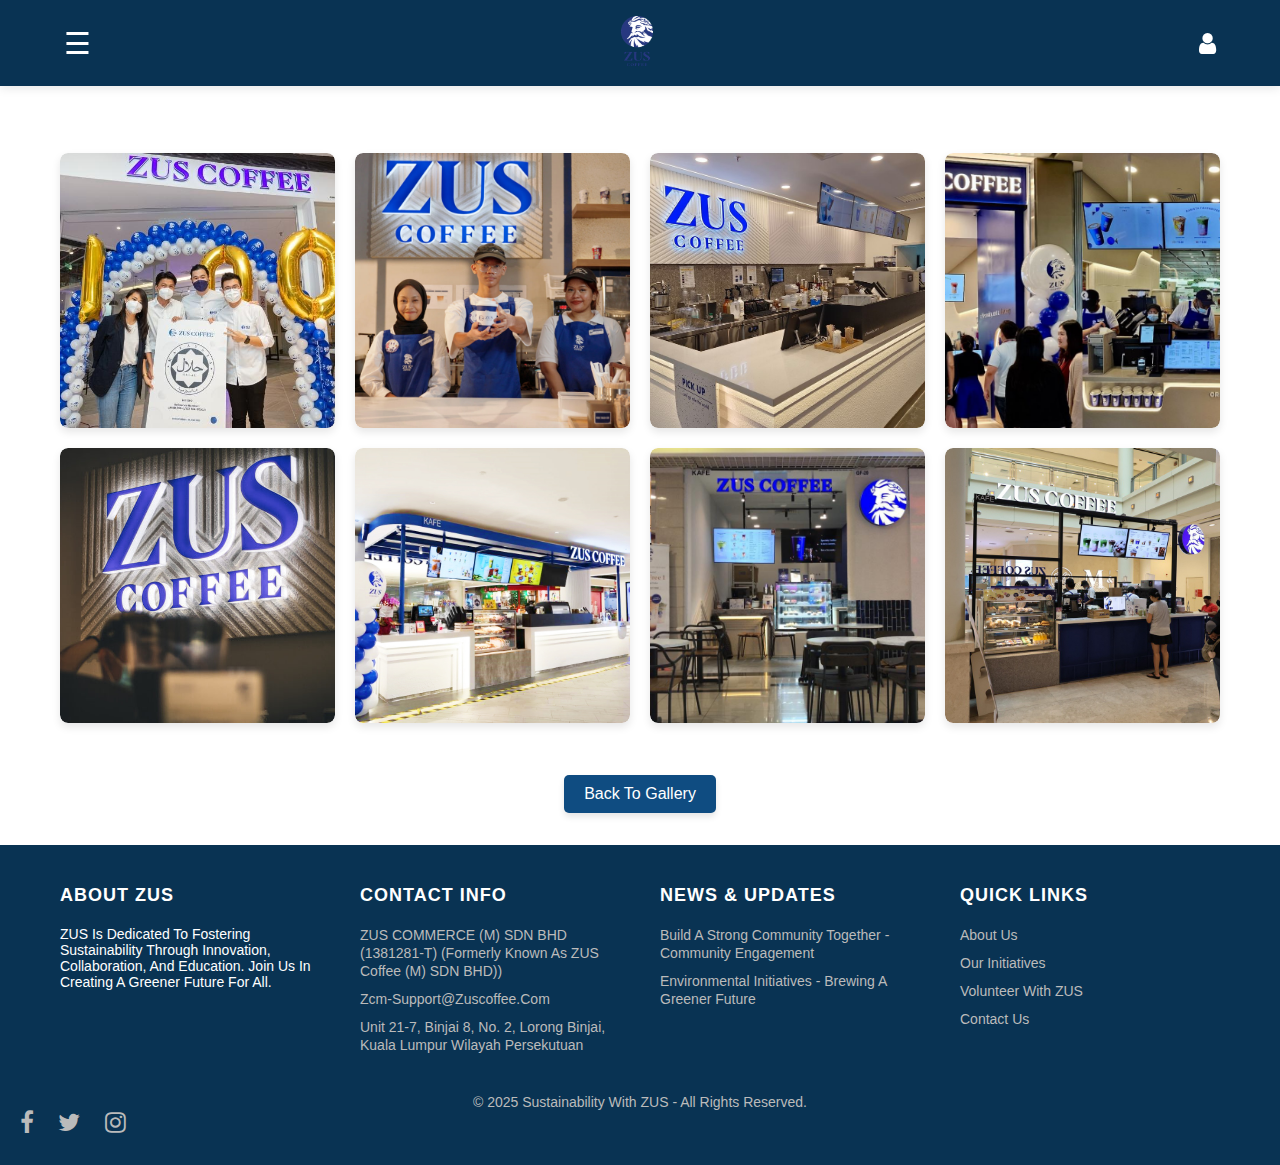
<file: page-2.html>
<!DOCTYPE html>
<html lang="en">
<head>
    <meta charset="UTF-8">
    <meta name="viewport" content="width=device-width, initial-scale=1.0">
    <title>Discover More Latte Art - Zus Coffee</title>
	<link rel="stylesheet" href="header-footer.css">
	<link href="https://fonts.googleapis.com/css2?family=Roboto:wght@400;700&display=swap" rel="stylesheet">
    <link rel="stylesheet" href="https://cdnjs.cloudflare.com/ajax/libs/font-awesome/4.7.0/css/font-awesome.min.css">
    <style>
        /* Gallery Section */
        .gallery-page-container {
            display: grid;
            grid-template-columns: repeat(auto-fit, minmax(250px, 1fr));
            gap: 20px;
            padding: 20px;
            max-width: 1200px;
            margin: 0 auto;
        }

        .gallery-page-item {
            position: relative;
            overflow: hidden;
            border-radius: 8px;
            box-shadow: 0px 4px 8px rgba(0, 0, 0, 0.1);
            aspect-ratio: 1 / 1; /* Memastikan nisbah aspek 1:1 (persegi) */
        }

        .gallery-page-item img {
            width: 100%;
            height: 100%;
            object-fit: cover; /* Memastikan gambar memenuhi ruang tanpa mengubah nisbah aspek */
            display: block;
            border-radius: 8px;
        }

        .back-button {
            display: inline-block;
            margin: 2rem auto;
            padding: 10px 20px;
            background-color: #0F4C81;
            color: white;
            text-decoration: none;
            font-size: 1rem;
            border-radius: 5px;
            text-align: center;
            box-shadow: 0 4px 6px rgba(0, 0, 0, 0.1);
            transition: background-color 0.3s ease, transform 0.3s ease;
        }

        .back-button:hover {
            background-color: #093353;
            transform: scale(1.05);
        }
    </style>
</head>

<body>
    <header>
		<!-- Navigation Menu -->
		<div id="myNav" class="overlay">
			<a href="javascript:void(0)" class="closebtn" onclick="closeNav()">&times;</a>
			<div class="overlay-content">
				<a href="index.html">Home</a>
				<a href="aboutus.html">About</a>
				<a href="initiatives.html">Our Initiatives</a>
				<a href="rewardprograms.html">Reward</a>
				<a href="contact.html">Contact</a>
			</div>
		</div>

		<span style="font-size:30px;cursor:pointer;color:white;" onclick="openNav()">&#9776;</span>

		<script>
			function openNav() {
				document.getElementById("myNav").style.height = "100%";
			}

			function closeNav() {
				document.getElementById("myNav").style.height = "0%";
			}
		</script>

		<div class="logo">
		<a href="index.html">
        <img src="Logo.png" alt="ZUS Coffee Logo">
		</a>
		</div>

		<div class="icons">
			<i class="fa fa-user"></i>
		 </div>
	</header><br><br><br><br><br><br><br>

    <section class="gallery-page-container">
        <div class="gallery-page-item">
            <img src="gallery/gallery2A.jpg" alt="Shop Atmosphere 1">
        </div>
        <div class="gallery-page-item">
            <img src="gallery/gallery2B.jpg" alt="Shop Atmosphere 2">
        </div>
        <div class="gallery-page-item">
            <img src="gallery/gallery2C.jpg" alt="Shop Atmosphere 3">
        </div>
        <div class="gallery-page-item">
            <img src="gallery/gallery2D.jpg" alt="Shop Atmosphere 4">
        </div>
        <div class="gallery-page-item">
            <img src="gallery/gallery2E.jpg" alt="Shop Atmosphere 5">
        </div>
        <div class="gallery-page-item">
            <img src="gallery/gallery2F.jpg" alt="Shop Atmosphere 6">
        </div>
        <div class="gallery-page-item">
            <img src="gallery/gallery2G.jpg" alt="Shop Atmosphere 7">
        </div>
        <div class="gallery-page-item">
            <img src="gallery/gallery2H.jpg" alt="Shop Atmosphere 8">
        </div>
    </section>

    <div style="text-align: center;">
        <a href="gallery.html" class="back-button">Back to Gallery</a>
    </div>

     <footer class="footer">
    <div class="footer-container">
        <div class="footer-column">
            <h3>About ZUS</h3>
            <p style="font-size: 14px">ZUS is dedicated to fostering sustainability through 
			innovation, collaboration, and education. Join us in creating a greener future for all.</p>
        </div>

        <div class="footer-column">
			<h3>Contact Info</h3>
            <ul>
                <li><a href="#">ZUS COMMERCE (M) SDN BHD (1381281-T)
				(Formerly known as ZUS Coffee (M) SDN BHD))</a></li>
                <li><a href="#">zcm-support@zuscoffee.com</a></li>
                <li><a href="#">Unit 21-7, Binjai 8, No. 2, Lorong Binjai, Kuala Lumpur Wilayah Persekutuan</a></li>
            </ul>
        </div>

        <div class="footer-column">
            <h3>News & Updates</h3>
            <ul>
                <li><a href="https://zuscoffee.com/social-impact/community-engagement/" target="_blank">Build A Strong Community Together - Community Engagement</a></li>
                <li><a href="https://zuscoffee.com/social-impact/environmental-initiatives/" target="_blank">Environmental Initiatives - Brewing A Greener Future</a></li>
            </ul>
        </div>

        <div class="footer-column">
            <h3>Quick Links</h3>
            <ul>
                <li><a href="#">About Us</a></li>
                <li><a href="#">Our Initiatives</a></li>
                <li><a href="#">Volunteer with ZUS</a></li>
                <li><a href="#">Contact Us</a></li>
            </ul>
        </div>
    </div>
    
    <div class="footer-bottom">
            &copy; 2025 Sustainability with ZUS - All rights reserved.
        </div>
		
        <div class="social-media">
           <div class="social-media">
			<a href="https://www.tiktok.com/@zuscoffee" target="_blank" class="fa fa-facebook"></a>
			<a href="https://www.facebook.com/ZUSCoffeeMY/" target="_blank" class="fa fa-twitter"></a>
			<a href="https://www.instagram.com/zus.coffee" target="_blank" class="fa fa-instagram"></a>
			</div>
        </div>
    </footer>
	
		<button onclick="topFunction()" id="myBtn" title="Go to top"><i class="fa fa-arrow-up"></i></button>
	
	<script>
		// Get the button
		let mybutton = document.getElementById("myBtn");

		// When the user scrolls down 20px from the top of the document, show the button
		window.onscroll = function() {scrollFunction()};

		function scrollFunction() {
		  if (document.body.scrollTop > 20 || document.documentElement.scrollTop > 20) {
			mybutton.style.display = "block";
		  } else {
			mybutton.style.display = "none";
		  }
		}

		// When the user clicks on the button, scroll to the top of the document
		function topFunction() {
		  document.body.scrollTop = 0;
		  document.documentElement.scrollTop = 0;
		}
		</script>
	
</body>
</html>
</file>
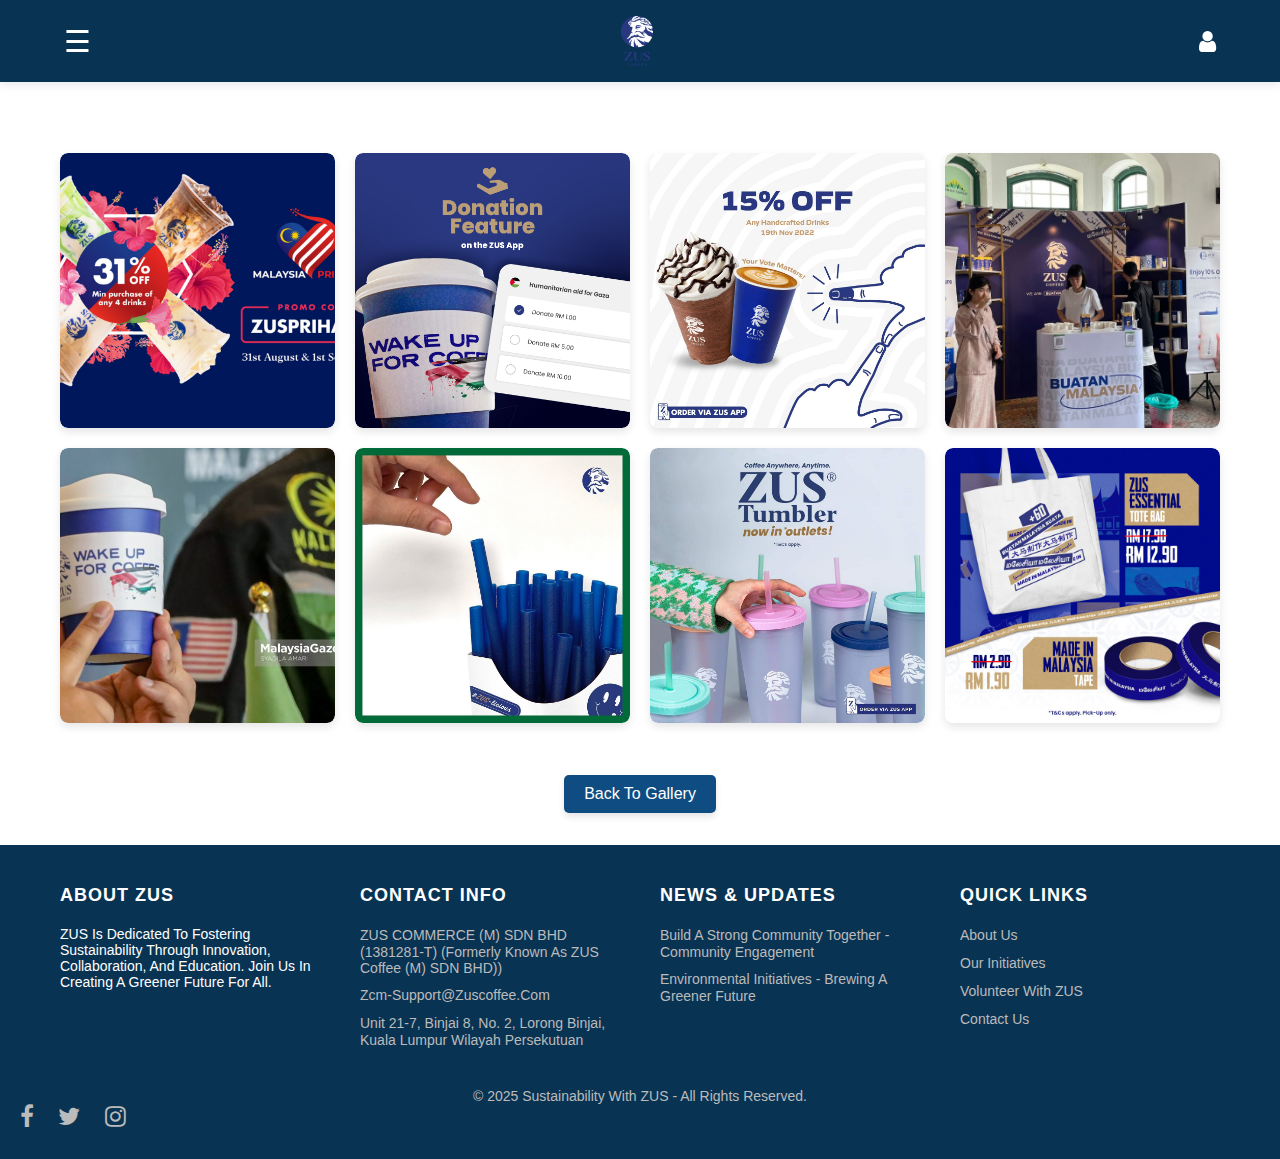
<file: page-3.html>
<html>
<head>
	<link rel="stylesheet" href="header-footer.css">
	<link href="https://fonts.googleapis.com/css2?family=Roboto:wght@400;700&display=swap" rel="stylesheet">
	<link rel="stylesheet" href="https://cdnjs.cloudflare.com/ajax/libs/font-awesome/4.7.0/css/font-awesome.min.css">
    <title>Explore Latte Creations - Zus Coffee</title>
    <style>
         
        /* Gallery Section */
        .gallery-page-container {
            display: grid;
            grid-template-columns: repeat(auto-fit, minmax(250px, 1fr));
            gap: 20px;
            padding: 20px;
            max-width: 1200px;
            margin: 0 auto;
        }

        .gallery-page-item {
            position: relative;
            overflow: hidden;
            border-radius: 8px;
            box-shadow: 0px 4px 8px rgba(0, 0, 0, 0.1);
            aspect-ratio: 1 / 1;
        }

        .gallery-page-item img {
            width: 100%;
            height: 100%;
            object-fit: cover;
            display: block;
            border-radius: 8px;
        }

        .back-button {
            display: inline-block;
            margin: 2rem auto;
            padding: 10px 20px;
            background-color: #0F4C81;
            color: white;
            text-decoration: none;
            font-size: 1rem;
            border-radius: 5px;
            text-align: center;
            box-shadow: 0 4px 6px rgba(0, 0, 0, 0.1);
            transition: background-color 0.3s ease, transform 0.3s ease;
        }

        .back-button:hover {
            background-color: #093353;
            transform: scale(1.05);
        }
    </style>
</head>

<body>
    <header>
		<!-- Navigation Menu -->
		<div id="myNav" class="overlay">
			<a href="javascript:void(0)" class="closebtn" onclick="closeNav()">&times;</a>
			<div class="overlay-content">
				<<a href="index.html">Home</a>
				<a href="aboutus.html">About</a>
				<a href="initiatives.html">Our Initiatives</a>
				<a href="rewardprograms.html">Reward</a>
				<a href="contact.html">Contact</a>
			</div>
		</div>

		<span style="font-size:30px;cursor:pointer;color:white;" onclick="openNav()">&#9776;</span>

		<script>
			function openNav() {
				document.getElementById("myNav").style.height = "100%";
			}

			function closeNav() {
				document.getElementById("myNav").style.height = "0%";
			}
		</script>

		<div class="logo">
		<a href="index.html">
        <img src="Logo.png" alt="ZUS Coffee Logo">
		</a>
		</div>

		<div class="icons">
			<i class="fa fa-user"></i>
		 </div>
	</header><br><br><br><br><br><br><br>

    <section class="gallery-page-container">
        <div class="gallery-page-item">
            <img src="gallery/gallery3A.jpg" alt="campaign 1">
        </div>
        <div class="gallery-page-item">
            <img src="gallery/gallery3B.jpg" alt="campaign 2">
        </div>
        <div class="gallery-page-item">
            <img src="gallery/gallery3C.jpg" alt="campaign 3">
        </div>
        <div class="gallery-page-item">
            <img src="gallery/gallery3D.jpg" alt="campaign 4">
        </div>
        <div class="gallery-page-item">
            <img src="gallery/gallery3E.jpg" alt="campaign 5">
        </div>
        <div class="gallery-page-item">
            <img src="gallery/gallery3F.jpg" alt="campaign 6">
        </div>
        <div class="gallery-page-item">
            <img src="gallery/gallery3G.jpg" alt="campaign 7">
        </div>
        <div class="gallery-page-item">
            <img src="gallery/gallery3H.jpg" alt="campaign 8">
        </div>
    </section>

    <div style="text-align: center;">
        <a href="gallery.html" class="back-button">Back to Gallery</a>
    </div>

     <footer class="footer">
    <div class="footer-container">
        <div class="footer-column">
            <h3>About ZUS</h3>
            <p style="font-size: 14px">ZUS is dedicated to fostering sustainability through 
			innovation, collaboration, and education. Join us in creating a greener future for all.</p>
        </div>

        <div class="footer-column">
			<h3>Contact Info</h3>
            <ul>
                <li><a href="#">ZUS COMMERCE (M) SDN BHD (1381281-T)
				(Formerly known as ZUS Coffee (M) SDN BHD))</a></li>
                <li><a href="#">zcm-support@zuscoffee.com</a></li>
                <li><a href="#">Unit 21-7, Binjai 8, No. 2, Lorong Binjai, Kuala Lumpur Wilayah Persekutuan</a></li>
            </ul>
        </div>

        <div class="footer-column">
            <h3>News & Updates</h3>
            <ul>
                <li><a href="https://zuscoffee.com/social-impact/community-engagement/" target="_blank">Build A Strong Community Together - Community Engagement</a></li>
                <li><a href="https://zuscoffee.com/social-impact/environmental-initiatives/" target="_blank">Environmental Initiatives - Brewing A Greener Future</a></li>
            </ul>
        </div>

        <div class="footer-column">
            <h3>Quick Links</h3>
            <ul>
                <li><a href="#">About Us</a></li>
                <li><a href="#">Our Initiatives</a></li>
                <li><a href="#">Volunteer with ZUS</a></li>
                <li><a href="#">Contact Us</a></li>
            </ul>
        </div>
    </div>
    
    <div class="footer-bottom">
            &copy; 2025 Sustainability with ZUS - All rights reserved.
        </div>
		
        <div class="social-media">
           <div class="social-media">
			<a href="https://www.tiktok.com/@zuscoffee" target="_blank" class="fa fa-facebook"></a>
			<a href="https://www.facebook.com/ZUSCoffeeMY/" target="_blank" class="fa fa-twitter"></a>
			<a href="https://www.instagram.com/zus.coffee" target="_blank" class="fa fa-instagram"></a>
			</div>
        </div>
    </footer>
	
		<button onclick="topFunction()" id="myBtn" title="Go to top"><i class="fa fa-arrow-up"></i></button>
	
<script>
		// Get the button
		let mybutton = document.getElementById("myBtn");

		// When the user scrolls down 20px from the top of the document, show the button
		window.onscroll = function() {scrollFunction()};

		function scrollFunction() {
		  if (document.body.scrollTop > 20 || document.documentElement.scrollTop > 20) {
			mybutton.style.display = "block";
		  } else {
			mybutton.style.display = "none";
		  }
		}

		// When the user clicks on the button, scroll to the top of the document
		function topFunction() {
		  document.body.scrollTop = 0;
		  document.documentElement.scrollTop = 0;
		}
</script>
	
</body>
</html>
</file>
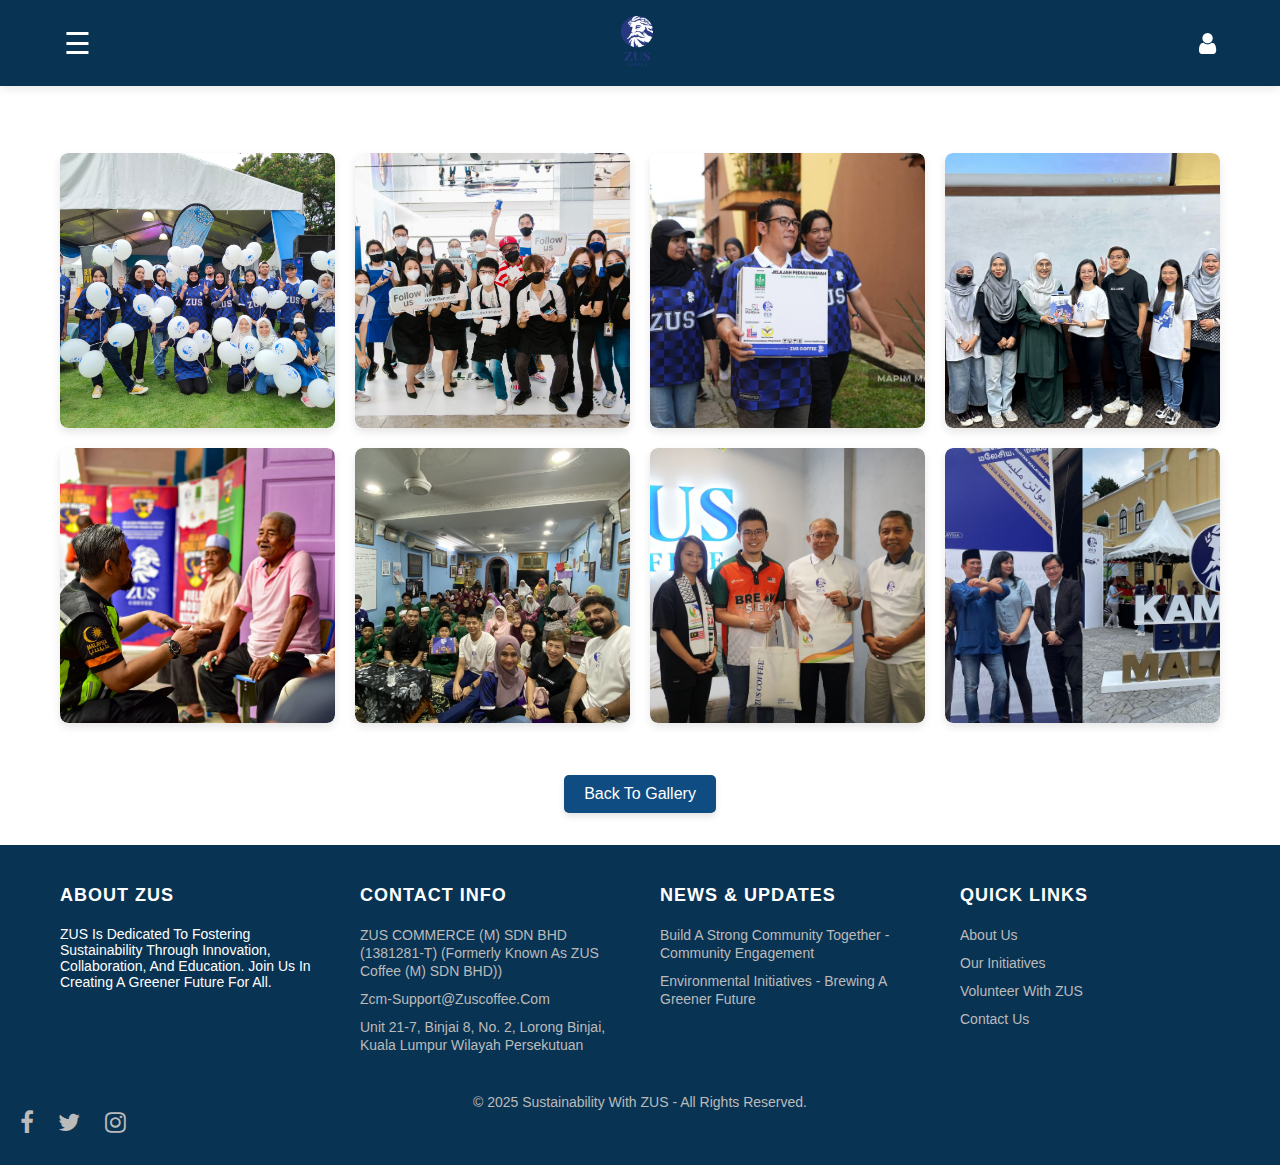
<file: page-4.html>
<!DOCTYPE html>
<html lang="en">
<head>
    <meta charset="UTF-8">
    <meta name="viewport" content="width=device-width, initial-scale=1.0">
    <title>Latte Art Masterpieces - Zus Coffee</title>
	<link rel="stylesheet" href="header-footer.css">
	<link href="https://fonts.googleapis.com/css2?family=Roboto:wght@400;700&display=swap" rel="stylesheet">
    <link rel="stylesheet" href="https://cdnjs.cloudflare.com/ajax/libs/font-awesome/4.7.0/css/font-awesome.min.css">
    <style>

        /* Gallery Section */
        .gallery-page-container {
            display: grid;
            grid-template-columns: repeat(auto-fit, minmax(250px, 1fr));
            gap: 20px;
            padding: 20px;
            max-width: 1200px;
            margin: 0 auto;
        }

        .gallery-page-item {
            position: relative;
            overflow: hidden;
            border-radius: 8px;
            box-shadow: 0px 4px 8px rgba(0, 0, 0, 0.1);
            aspect-ratio: 1 / 1;
        }

        .gallery-page-item img {
            width: 100%;
            height: 100%;
            object-fit: cover; /* Memastikan gambar memenuhi ruang tanpa mengubah nisbah aspek */
            display: block;
            border-radius: 8px;
        }

        .back-button {
            display: inline-block;
            margin: 2rem auto;
            padding: 10px 20px;
            background-color: #0F4C81;
            color: white;
            text-decoration: none;
            font-size: 1rem;
            border-radius: 5px;
            text-align: center;
            box-shadow: 0 4px 6px rgba(0, 0, 0, 0.1);
            transition: background-color 0.3s ease, transform 0.3s ease;
        }

        .back-button:hover {
            background-color: #093353;
            transform: scale(1.05);
        }
    </style>
</head>

<body>
    <header>
		<!-- Navigation Menu -->
		<div id="myNav" class="overlay">
			<a href="javascript:void(0)" class="closebtn" onclick="closeNav()">&times;</a>
			<div class="overlay-content">
				<a href="index.html">Home</a>
				<a href="aboutus.html">About</a>
				<a href="initiatives.html">Our Initiatives</a>
				<a href="rewardprograms.html">Reward</a>
				<a href="contact.html">Contact</a>
			</div>
		</div>

		<span style="font-size:30px;cursor:pointer;color:white;" onclick="openNav()">&#9776;</span>

		<script>
			function openNav() {
				document.getElementById("myNav").style.height = "100%";
			}

			function closeNav() {
				document.getElementById("myNav").style.height = "0%";
			}
		</script>

		<div class="logo">
		<a href="index.html">
        <img src="Logo.png" alt="ZUS Coffee Logo">
		</a>
		</div>

		<div class="icons">
			<i class="fa fa-user"></i>
		 </div>
	</header><br><br><br><br><br><br><br>

    <section class="gallery-page-container">
        <div class="gallery-page-item">
            <img src="gallery/gallery4A.jpg" alt="Community 1">
        </div>
        <div class="gallery-page-item">
            <img src="gallery/gallery4B.jpg" alt="Community 2">
        </div>
        <div class="gallery-page-item">
            <img src="gallery/gallery4C.jpeg" alt="Community 3">
        </div>
        <div class="gallery-page-item">
            <img src="gallery/gallery4D.jpg" alt="Community 4">
        </div>
        <div class="gallery-page-item">
            <img src="gallery/gallery4E.jpg" alt="Community 5">
        </div>
        <div class="gallery-page-item">
            <img src="gallery/gallery4F.jpeg" alt="Community 6">
        </div>
        <div class="gallery-page-item">
            <img src="gallery/gallery4G.jpeg" alt="Community 7">
        </div>
        <div class="gallery-page-item">
            <img src="gallery/gallery4H.jpg" alt="Community 8">
        </div>
    </section>

    <div style="text-align: center;">
        <a href="gallery.html" class="back-button">Back to Gallery</a>
    </div>

    <footer class="footer">
    <div class="footer-container">
        <div class="footer-column">
            <h3>About ZUS</h3>
            <p style="font-size: 14px">ZUS is dedicated to fostering sustainability through 
			innovation, collaboration, and education. Join us in creating a greener future for all.</p>
        </div>

        <div class="footer-column">
			<h3>Contact Info</h3>
            <ul>
                <li><a href="#">ZUS COMMERCE (M) SDN BHD (1381281-T)
				(Formerly known as ZUS Coffee (M) SDN BHD))</a></li>
                <li><a href="#">zcm-support@zuscoffee.com</a></li>
                <li><a href="#">Unit 21-7, Binjai 8, No. 2, Lorong Binjai, Kuala Lumpur Wilayah Persekutuan</a></li>
            </ul>
        </div>

        <div class="footer-column">
            <h3>News & Updates</h3>
            <ul>
                <li><a href="https://zuscoffee.com/social-impact/community-engagement/" target="_blank">Build A Strong Community Together - Community Engagement</a></li>
                <li><a href="https://zuscoffee.com/social-impact/environmental-initiatives/" target="_blank">Environmental Initiatives - Brewing A Greener Future</a></li>
            </ul>
        </div>

        <div class="footer-column">
            <h3>Quick Links</h3>
            <ul>
                <li><a href="#">About Us</a></li>
                <li><a href="#">Our Initiatives</a></li>
                <li><a href="#">Volunteer with ZUS</a></li>
                <li><a href="#">Contact Us</a></li>
            </ul>
        </div>
    </div>
    
    <div class="footer-bottom">
            &copy; 2025 Sustainability with ZUS - All rights reserved.
        </div>
		
        <div class="social-media">
           <div class="social-media">
			<a href="https://www.tiktok.com/@zuscoffee" target="_blank" class="fa fa-facebook"></a>
			<a href="https://www.facebook.com/ZUSCoffeeMY/" target="_blank" class="fa fa-twitter"></a>
			<a href="https://www.instagram.com/zus.coffee" target="_blank" class="fa fa-instagram"></a>
			</div>
        </div>
    </footer>
	
		<button onclick="topFunction()" id="myBtn" title="Go to top"><i class="fa fa-arrow-up"></i></button>
	
	<script>
		// Get the button
		let mybutton = document.getElementById("myBtn");

		// When the user scrolls down 20px from the top of the document, show the button
		window.onscroll = function() {scrollFunction()};

		function scrollFunction() {
		  if (document.body.scrollTop > 20 || document.documentElement.scrollTop > 20) {
			mybutton.style.display = "block";
		  } else {
			mybutton.style.display = "none";
		  }
		}

		// When the user clicks on the button, scroll to the top of the document
		function topFunction() {
		  document.body.scrollTop = 0;
		  document.documentElement.scrollTop = 0;
		}
		</script>
	
</body>
</html>
</file>
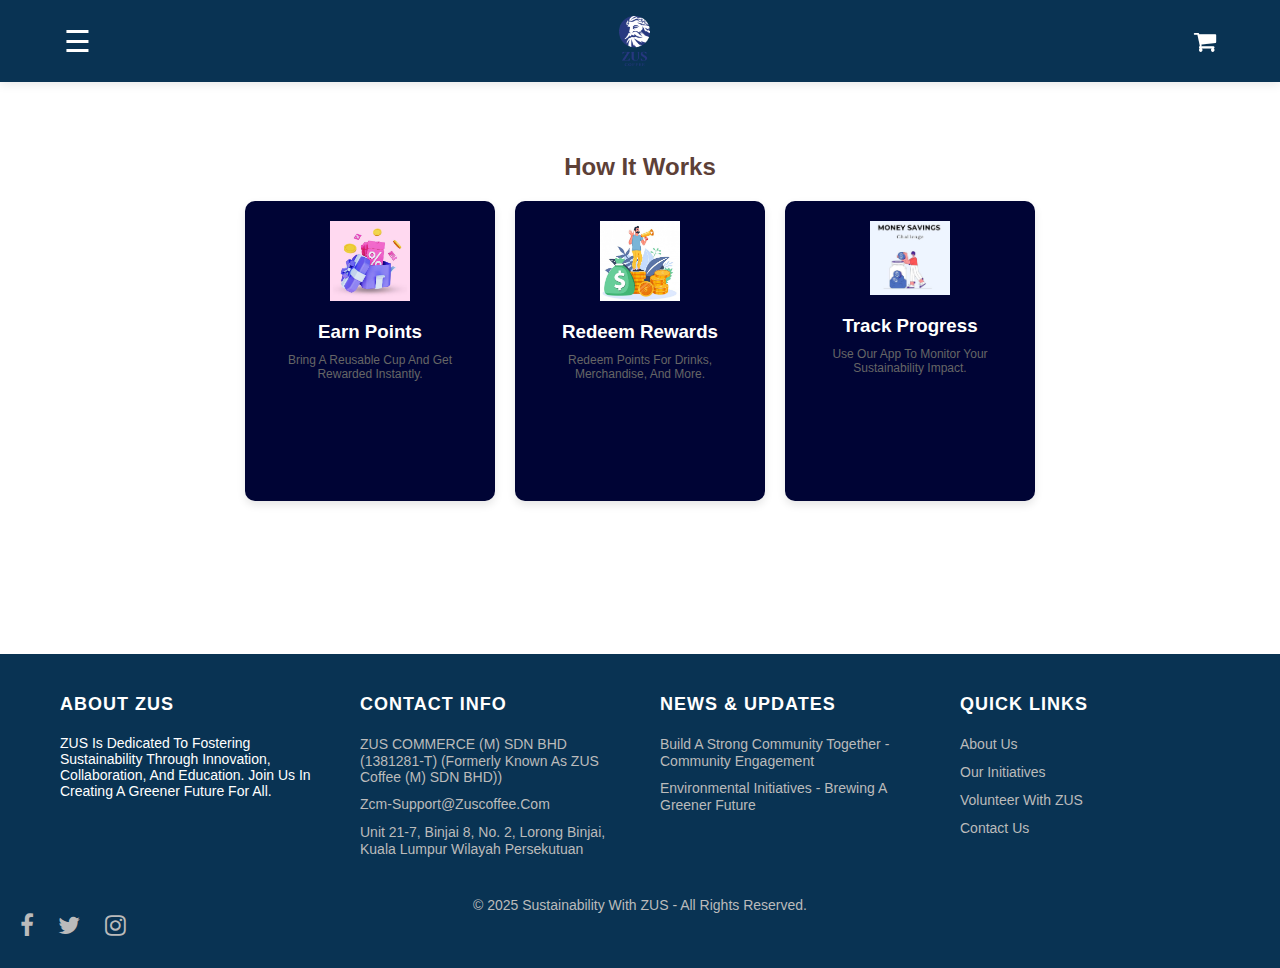
<file: rewardprograms.html>
<html>
<head>
	<link rel="stylesheet" href="header-footer.css">
	<link href="https://fonts.googleapis.com/css2?family=Roboto:wght@400;700&display=swap" rel="stylesheet">
  <link rel="stylesheet" href="https://cdnjs.cloudflare.com/ajax/libs/font-awesome/4.7.0/css/font-awesome.min.css">
  <title>Rewards - Sip Sustainably with ZUS</title>
  <style>
    
		.container {
		  padding: 20px;
		  text-align: center;
		}

		.section-title {
		  color: #5D4037;
		  font-size: 24px;
		  margin-bottom: 20px;
		}

		.rewards-row {
		  display: flex;
		  justify-content: center;
		  flex-wrap: wrap;
		  gap: 20px;
		}

		.reward-card {
		  background-color: #000435;
		  border-radius: 10px;
		  padding: 20px;
		  width: 250px;
		  height: 300px;
		  text-align: center;
		  box-shadow: 0 4px 8px rgba(0, 0, 0, 0.1);
		  cursor: pointer;
		}

		.reward-card img {
		  width: 80px;
		  margin-bottom: 10px;
		}

		.reward-card h3 {
		  color: #FFFFFF;
		  margin: 10px 0;
		}

		.reward-card p {
		  font-size: 12px;
		  color: #666666;
		}

		/* Modal Styles */
		.modal {
		  display: none;
		  position: fixed;
		  top: 0;
		  left: 0;
		  width: 100%;
		  height: 100%;
		  background-color: rgba(0, 0, 0, 0.5);
		  z-index: 1;
		}

		.modal-content {
		  background-color: white;
		  margin: 15% auto;
		  padding: 20px;
		  border-radius: 10px;
		  width: 60%;
		  text-align: center;
		  box-shadow: 0 4px 8px rgba(0, 0, 0, 0.2);
		}

		.modal-content h2 {
		  margin-bottom: 10px;
		  color: #006D5B;
		}

		.modal-content p {
		  font-size: 14px;
		  color: #666666;
		}

		.close {
		  position: absolute;
		  top: 10px;
		  right: 25px;
		  font-size: 24px;
		  cursor: pointer;
		  color: #134f25;
		}
  </style>
</head>

<body>
  <header>
		<!-- Navigation Menu -->
		<div id="myNav" class="overlay">
			<a href="javascript:void(0)" class="closebtn" onclick="closeNav()">&times;</a>
			<div class="overlay-content">
				<a href="index.html">Home</a>
				<a href="aboutus.html">About</a>
				<a href="initiatives.html">Our Initiatives</a>
				<a href="rewardprograms.html">Reward</a>
				<a href="contact.html">Contact</a>
			</div>
		</div>

		<span style="font-size:30px;cursor:pointer;color:white;" onclick="openNav()">&#9776;</span>

		<script>
			function openNav() {
				document.getElementById("myNav").style.height = "100%";
			}

			function closeNav() {
				document.getElementById("myNav").style.height = "0%";
			}
		</script>

		<div class="logo">
		<a href="index.html">
        <img src="Logo.png" alt="ZUS Coffee Logo">
		</a>
		</div>

		<div class="icons">
			<i class="fa fa-shopping-cart"></i>
		</div>
	</header><br><br><br><br><br><br><br>

  <div class="container">
    <h2 class="section-title">How It Works</h2>
    <div class="rewards-row">
 
      <div class="reward-card" onclick="openModal('modal1')">
        <img src="2.jpg" alt="Earn Points">
        <h3>Earn Points</h3>
        <p>Bring a reusable cup and get rewarded instantly.</p>
      </div>

 
      <div class="reward-card" onclick="openModal('modal2')">
        <img src="3.jpg" alt="Redeem Rewards">
        <h3>Redeem Rewards</h3>
        <p>Redeem points for drinks, merchandise, and more.</p>
      </div>

  
      <div class="reward-card" onclick="openModal('modal3')">
        <img src="4.jpg" alt="Track Progress">
        <h3>Track Progress</h3>
        <p>Use our app to monitor your sustainability impact.</p>
      </div>
    </div>
  </div>

  
  <div id="modal1" class="modal">
    <div class="modal-content">
      <span class="close" onclick="closeModal('modal1')">&times;</span>
      <h2>Earn Points</h2>
      <p>Did you know? Using a reusable cup saves 500 single-use cups annually. Keep earning those points!</p>
    </div>
  </div>

  <div id="modal2" class="modal">
    <div class="modal-content">
      <span class="close" onclick="closeModal('modal2')">&times;</span>
      <h2>Redeem Rewards</h2>
      <p>Use 100 points to get an eco-friendly coffee tumbler. Don't miss out on exclusive deals!</p>
    </div>
  </div>

  <div id="modal3" class="modal">
    <div class="modal-content">
      <span class="close" onclick="closeModal('modal3')">&times;</span>
      <h2>Track Progress</h2>
      <p>See how many cups you've saved this month. Track your sustainability impact in our app.</p>
    </div>
  </div><br><br><br><br><br><br><br>

  <script>
    function openModal(id) {
      document.getElementById(id).style.display = 'block';
    }

    function closeModal(id) {
      document.getElementById(id).style.display = 'none';
    }

    window.onclick = function(event) {
      const modals = document.querySelectorAll('.modal');
      modals.forEach(modal => {
        if (event.target === modal) {
          modal.style.display = 'none';
        }
      });
    };
  </script>
  
  <footer class="footer">
    <div class="footer-container">
        <div class="footer-column">
            <h3>About ZUS</h3>
            <p style="font-size: 14px">ZUS is dedicated to fostering sustainability through 
			innovation, collaboration, and education. Join us in creating a greener future for all.</p>
        </div>

        <div class="footer-column">
			<h3>Contact Info</h3>
            <ul>
                <li><a href="#">ZUS COMMERCE (M) SDN BHD (1381281-T)
				(Formerly known as ZUS Coffee (M) SDN BHD))</a></li>
                <li><a href="#">zcm-support@zuscoffee.com</a></li>
                <li><a href="#">Unit 21-7, Binjai 8, No. 2, Lorong Binjai, Kuala Lumpur Wilayah Persekutuan</a></li>
            </ul>
        </div>
		
        <div class="footer-column">
            <h3>News & Updates</h3>
            <ul>
                <li><a href="https://zuscoffee.com/social-impact/community-engagement/" target="_blank">Build A Strong Community Together - Community Engagement</a></li>
                <li><a href="https://zuscoffee.com/social-impact/environmental-initiatives/" target="_blank">Environmental Initiatives - Brewing A Greener Future</a></li>
            </ul>
        </div>

        <div class="footer-column">
            <h3>Quick Links</h3>
            <ul>
                <li><a href="#">About Us</a></li>
                <li><a href="#">Our Initiatives</a></li>
                <li><a href="#">Volunteer with ZUS</a></li>
                <li><a href="#">Contact Us</a></li>
            </ul>
        </div>
    </div>
    
    <div class="footer-bottom">
            &copy; 2025 Sustainability with ZUS - All rights reserved.
        </div>
		
        <div class="social-media">
           <div class="social-media">
			<a href="https://www.tiktok.com/@zuscoffee" target="_blank" class="fa fa-facebook"></a>
			<a href="https://www.facebook.com/ZUSCoffeeMY/" target="_blank" class="fa fa-twitter"></a>
			<a href="https://www.instagram.com/zus.coffee" target="_blank" class="fa fa-instagram"></a>
			</div>
        </div>
    </footer>
	
		<button onclick="topFunction()" id="myBtn" title="Go to top"><i class="fa fa-arrow-up"></i></button>
	
	<script>
		// Get the button
		let mybutton = document.getElementById("myBtn");

		// When the user scrolls down 20px from the top of the document, show the button
		window.onscroll = function() {scrollFunction()};

		function scrollFunction() {
		  if (document.body.scrollTop > 20 || document.documentElement.scrollTop > 20) {
			mybutton.style.display = "block";
		  } else {
			mybutton.style.display = "none";
		  }
		}

		// When the user clicks on the button, scroll to the top of the document
		function topFunction() {
		  document.body.scrollTop = 0;
		  document.documentElement.scrollTop = 0;
		}
		</script>
  
</body>
</html>
</file>
<file: header-footer.css>
* {
font-family: sans-serif;
margin: 0;
padding: 0;
box-sizing: border-box;
outline: none;
border: none;
text-decoration: none;
text-transform: capitalize;
transition: .2s linear;
		}
		
body {
            font-family: 'Roboto', sans-serif;
        }

header {
    position: fixed;
    top: 0;
    left: 0;
    width: 100%;
    padding: 1rem 5%;
    background-color: #093353;
    display: flex;
    justify-content: space-between;
    align-items: center;
    box-shadow: 0px 2px 10px rgba(0, 0, 0, 0.1);
    z-index: 100;
}

.logo img {
    height: 50px;
    width: auto;
}

.icons {
    display: flex;
    align-items: center;
}

.icons .fa {
    color: white;
    font-size: 1.5rem;
    cursor: pointer;
    margin-left: 1rem;
}

.icons .fa:hover {
    color: lightgray;
}

.menu-icon {
    font-size: 30px;
    cursor: pointer;
    color: white;
}

/* Footer Styles */
.footer {
    background-color: #093353;
    color: #fff;
    padding: 30px 10px;
}

.footer-container {
    display: flex;
    justify-content: space-between;
    flex-wrap: wrap;
    max-width: 1200px;
    margin: auto;
}

.footer-column {
    flex: 1;
    min-width: 200px;
    margin: 10px 20px;
}

.footer-column h3 {
    font-size: 18px;
    margin-bottom: 20px;
    text-transform: uppercase;
    letter-spacing: 1px;
}

.footer-column ul {
    list-style: none;
    padding: 0;
    margin: 0;
}

.footer-column ul li {
    margin-bottom: 10px;
}

.footer-column ul li a {
    color: #bbb;
    text-decoration: none;
    font-size: 14px;
}

.footer-column ul li a:hover {
    color: #fff;
}

.footer-bottom {
    text-align: center;
    margin-top: 20px;
    font-size: 14px;
    color: #bbb;
}

.social-media {
    text-align: left;
    margin-top: 0px;
}

.social-media a.fa {
    font-size: 1.5rem;
    color: #bbb;
    text-decoration: none;
    margin: 0 10px;
}

.social-media a.fa:hover {
    color: #fff;
}

.overlay {
			height: 0;
			width: 100%;
			position: fixed;
			top: 0;
			left: 0;
			background-color: rgba(0, 0, 0, 0.9);
			overflow-y: hidden;
			transition: 0.5s;
			z-index: 101;
		}

		.overlay-content {
			position: relative;
			top: 25%;
			width: 100%;
			text-align: center;
		}

		.overlay a {
			padding: 8px;
			font-size: 25px;
			color: #818181;
			display: block;
			transition: 0.3s;
		}

		.overlay a:hover {
			color: #f1f1f1;
		}

		.overlay .closebtn {
			position: absolute;
			top: 20px;
			right: 45px;
			font-size: 60px;
			color: white;
		}

		#myBtn {
		  display: none;
		  position: fixed;
		  bottom: 20px;
		  right: 30px;
		  z-index: 99;
		  font-size: 20px;
		  border: none;
		  outline: none;
		  background-color: black;
		  color: #fff;
		  cursor: pointer;
		  padding: 15px;
		  border-radius: 50%;
		}

		#myBtn:hover {
		  background-color: #fff;
		  color: black;
		}

		#myBtn i {
		  font-size: 14px;
		}
</file>
